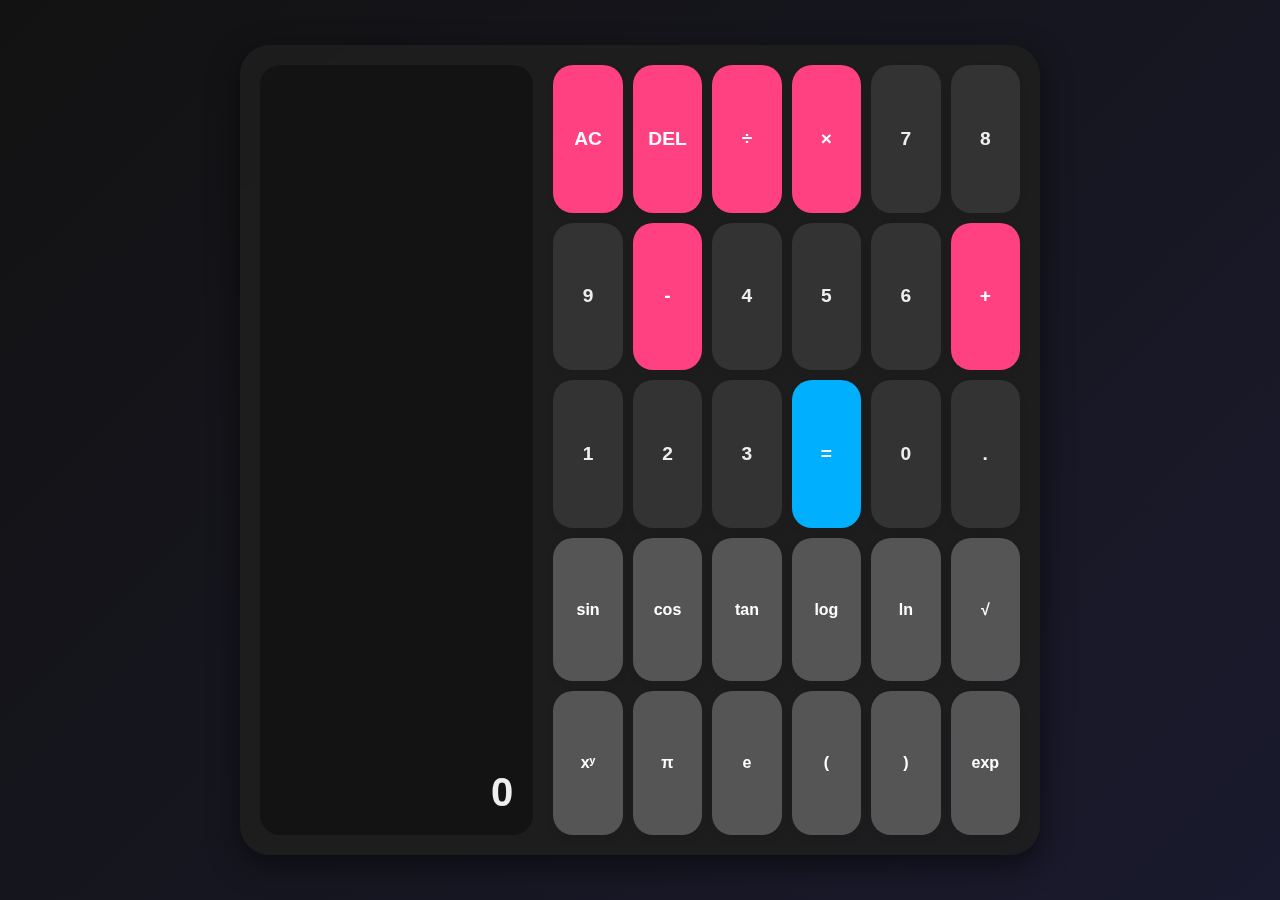
<file: ag/index.html>
<!DOCTYPE html>
<html lang="es">
<head>
    <meta charset="UTF-8">
    <meta name="viewport" content="width=device-width, initial-scale=1.0, maximum-scale=1.0, user-scalable=no">
    <title>PWA Calculator</title>
    <link rel="stylesheet" href="style.css">
    <link rel="manifest" href="manifest.json">
    <meta name="theme-color" content="#FF69B4">
    <link rel="apple-touch-icon" href="icon-192.png">
    <meta name="mobile-web-app-capable" content="yes">
    <meta name="apple-mobile-web-app-status-bar-style" content="black-translucent">
</head>
<body>
    <div class="calculator-container">
        <div class="display">
            <div class="history" id="history"></div>
            <div class="current" id="current">0</div>
        </div>
        <div class="buttons">
            <!-- Basic Buttons (Visible always) -->
            <button class="btn secondary" onclick="clearDisplay()">AC</button>
            <button class="btn secondary" onclick="deleteLast()">DEL</button>
            <button class="btn secondary" onclick="appendOperator('/')">÷</button>
            <button class="btn secondary" onclick="appendOperator('*')">×</button>

            <button class="btn" onclick="appendNumber('7')">7</button>
            <button class="btn" onclick="appendNumber('8')">8</button>
            <button class="btn" onclick="appendNumber('9')">9</button>
            <button class="btn secondary" onclick="appendOperator('-')">-</button>

            <button class="btn" onclick="appendNumber('4')">4</button>
            <button class="btn" onclick="appendNumber('5')">5</button>
            <button class="btn" onclick="appendNumber('6')">6</button>
            <button class="btn secondary" onclick="appendOperator('+')">+</button>

            <button class="btn" onclick="appendNumber('1')">1</button>
            <button class="btn" onclick="appendNumber('2')">2</button>
            <button class="btn" onclick="appendNumber('3')">3</button>
            <button class="btn primary" id="equals-btn" onclick="calculate()">=</button>

            <button class="btn zero" onclick="appendNumber('0')">0</button>
            <button class="btn" onclick="appendNumber('.')">.</button>
            
            <!-- Scientific Buttons (Visible only in Landscape) -->
            <div class="scientific-buttons">
                <button class="btn sci" onclick="appendFunc('sin')">sin</button>
                <button class="btn sci" onclick="appendFunc('cos')">cos</button>
                <button class="btn sci" onclick="appendFunc('tan')">tan</button>
                <button class="btn sci" onclick="appendFunc('log')">log</button>
                <button class="btn sci" onclick="appendFunc('ln')">ln</button>
                <button class="btn sci" onclick="appendFunc('sqrt')">√</button>
                <button class="btn sci" onclick="appendOperator('**')">xʸ</button>
                <button class="btn sci" onclick="appendConstant('pi')">π</button>
                <button class="btn sci" onclick="appendConstant('e')">e</button>
                <button class="btn sci" onclick="appendNumber('(')">(</button>
                <button class="btn sci" onclick="appendNumber(')')">)</button>
                <button class="btn sci" onclick="appendFunc('exp')">exp</button>
            </div>
        </div>
    </div>
    <script src="script.js"></script>
</body>
</html>
</file>
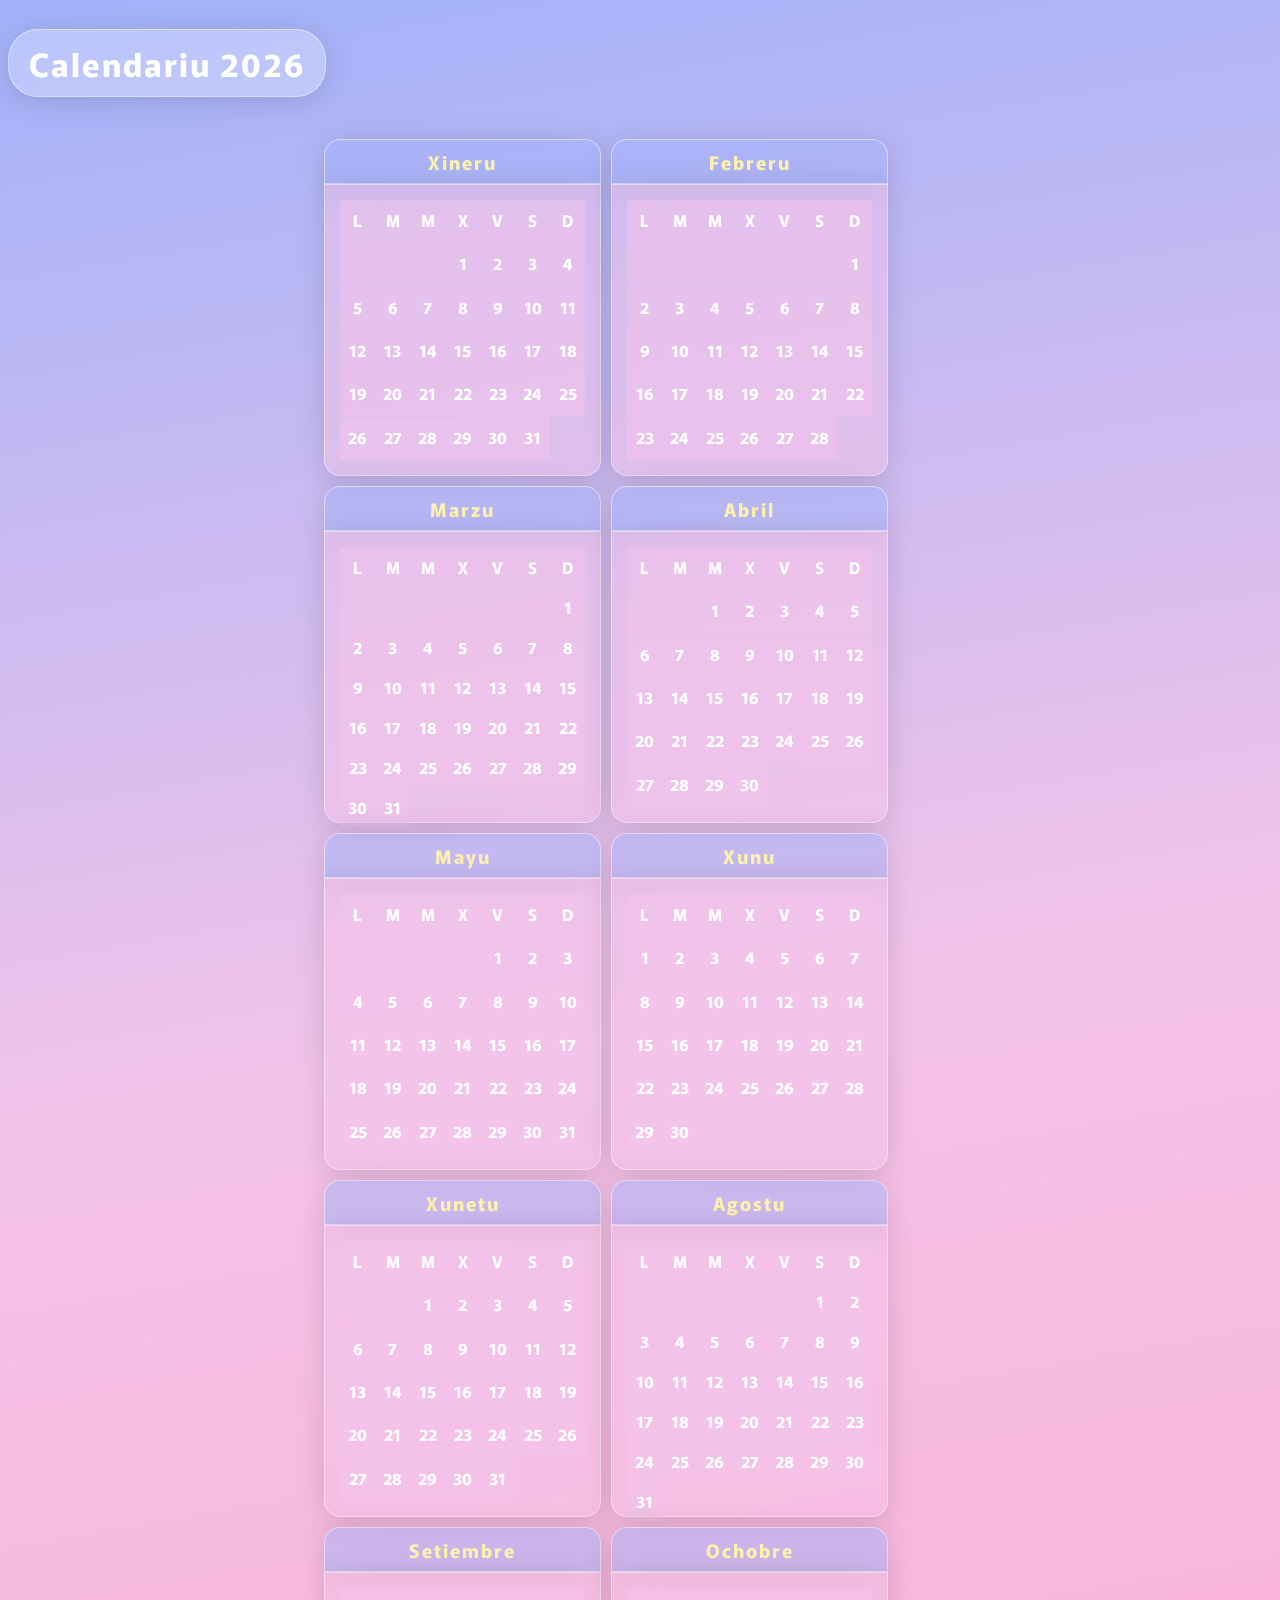
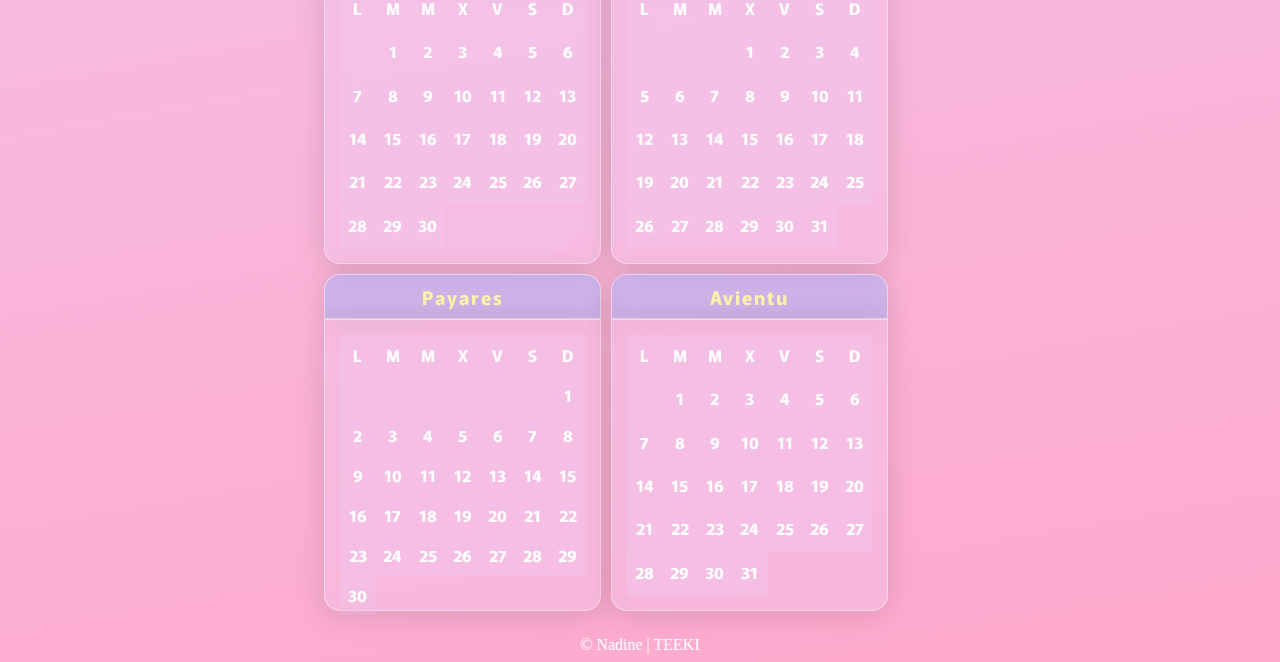
<file: calendrier/index.html>
<!DOCTYPE html>
<html lang="en">

<head>
    <meta charset="UTF-8">
    <meta name="viewport" content="width=device-width, initial-scale=1.0">
    <title>Document</title>
    <!--<link rel="stylesheet" href="calendrier.css"> -->
    <link rel="stylesheet" href="calendrier2.css">
    <!-- <link rel="stylesheet" href="style.css"> -->
</head>

<body>
    <div class="calendariu">
        <h1>Calendariu 2026</h1>
    </div>
    <div class="calendario"></div>

    <script src="calendrier2.js"></script>
    <!-- <script src="calendrier.js"></script> -->
    <footer> &copy Nadine | TEEKI</footer>
</body>

</html>
</file>
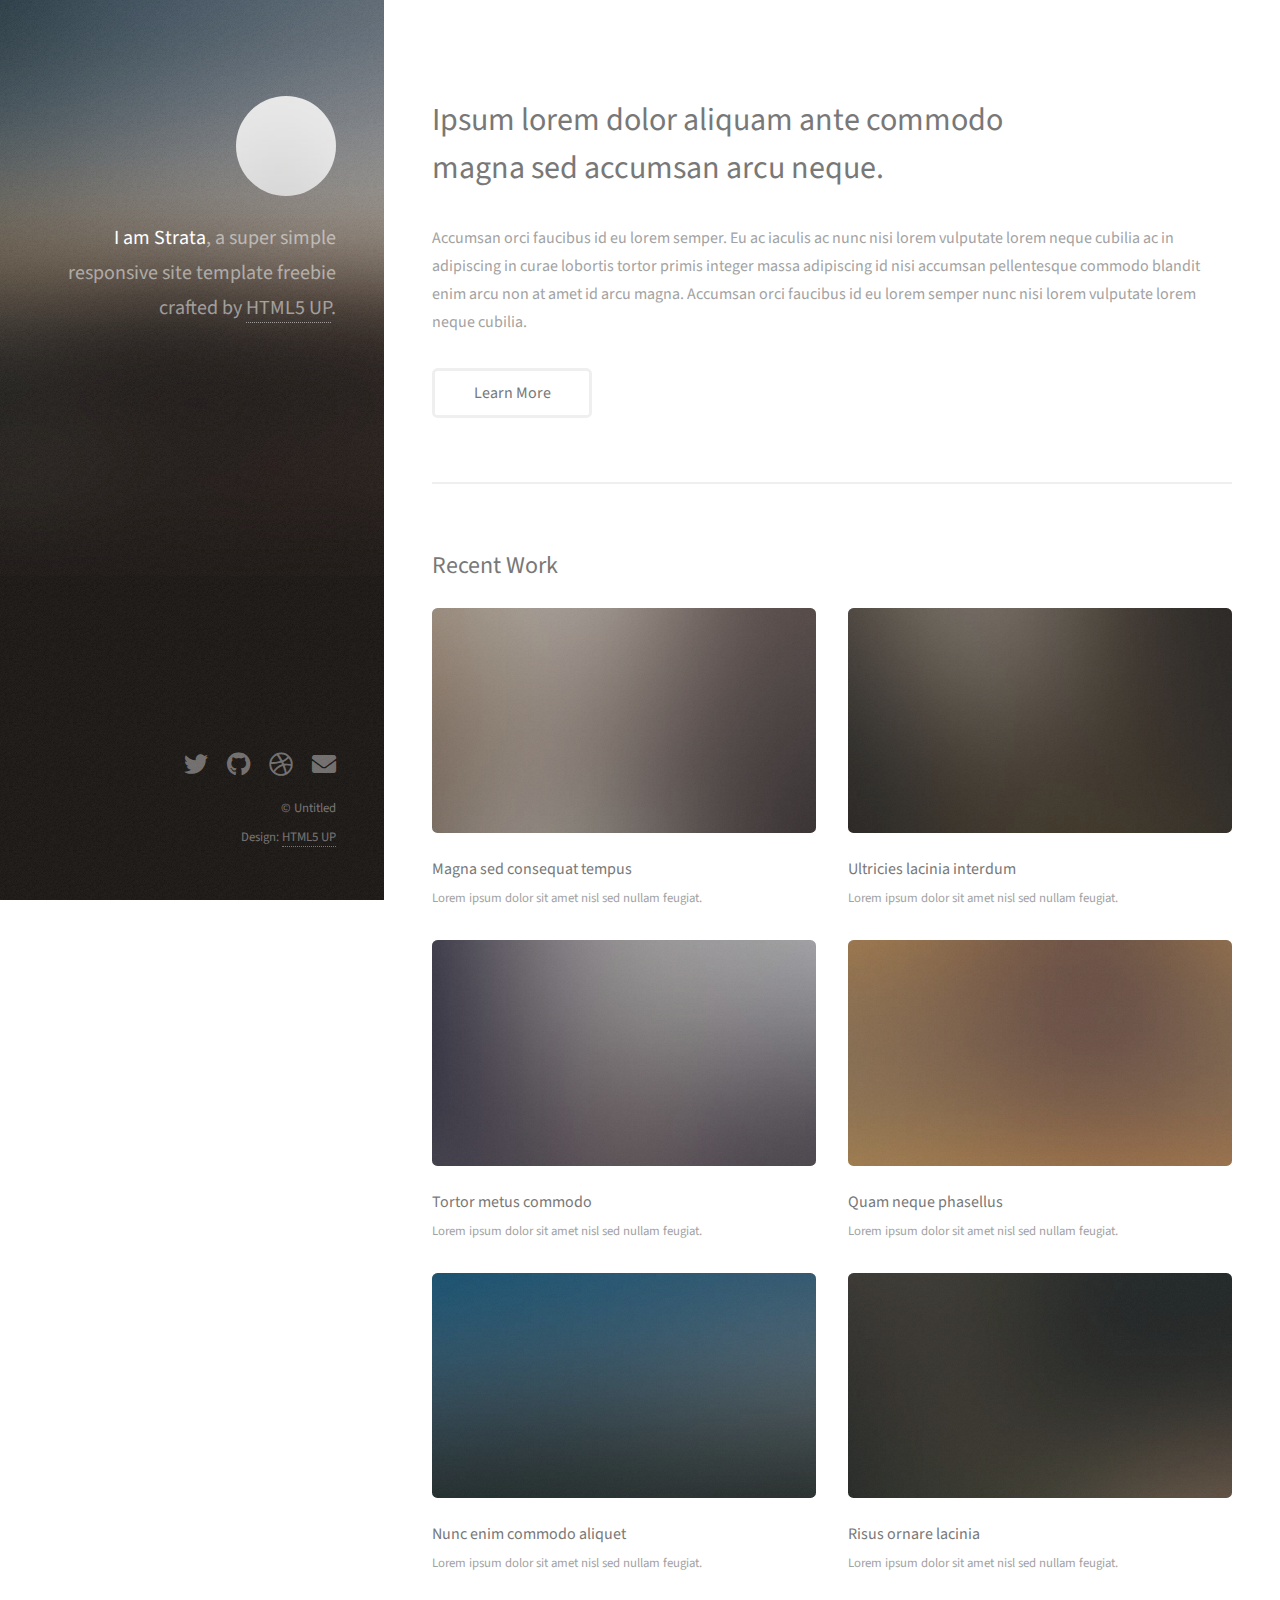
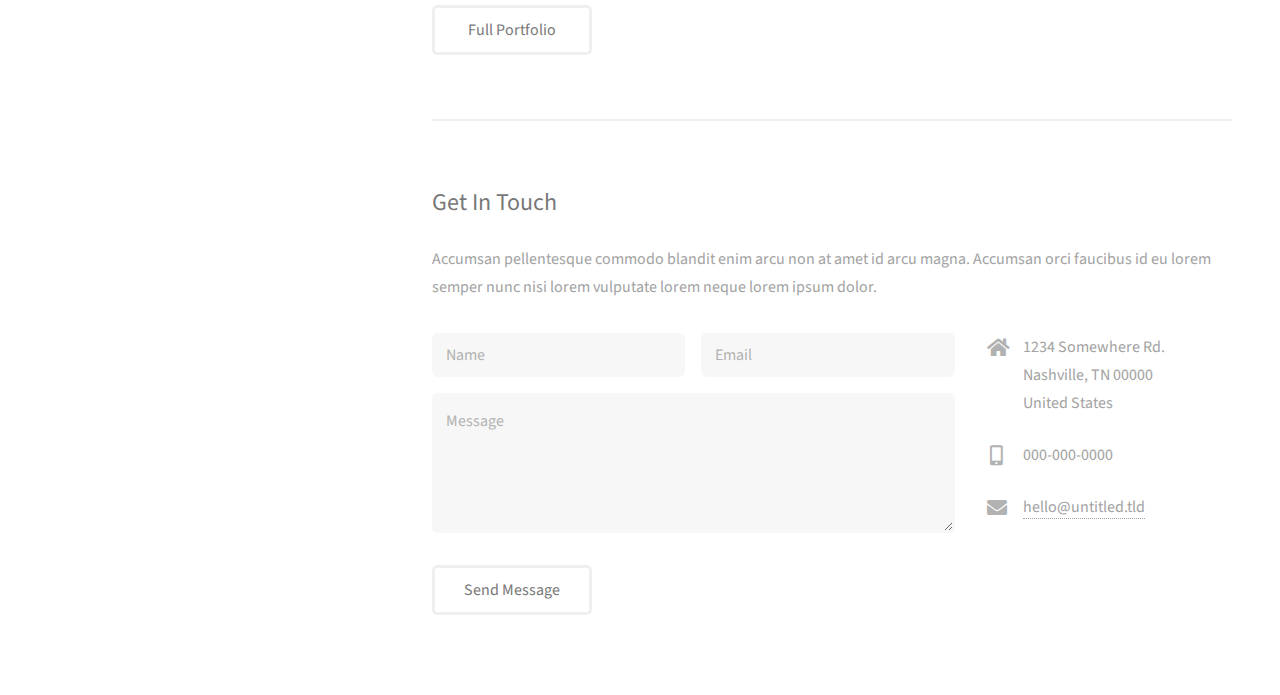
<file: html5up-strata/index.html>
<!DOCTYPE HTML>
<!--
	Strata by HTML5 UP
	html5up.net | @ajlkn
	Free for personal and commercial use under the CCA 3.0 license (html5up.net/license)
-->
<html>
	<head>
		<title>Strata by HTML5 UP</title>
		<meta charset="utf-8" />
		<meta name="viewport" content="width=device-width, initial-scale=1, user-scalable=no" />
		<link rel="stylesheet" href="assets/css/main.css" />
	</head>
	<body class="is-preload">

		<!-- Header -->
			<header id="header">
				<div class="inner">
					<a href="#" class="image avatar"><img src="images/avatar.jpg" alt="" /></a>
					<h1><strong>I am Strata</strong>, a super simple<br />
					responsive site template freebie<br />
					crafted by <a href="http://html5up.net">HTML5 UP</a>.</h1>
				</div>
			</header>

		<!-- Main -->
			<div id="main">

				<!-- One -->
					<section id="one">
						<header class="major">
							<h2>Ipsum lorem dolor aliquam ante commodo<br />
							magna sed accumsan arcu neque.</h2>
						</header>
						<p>Accumsan orci faucibus id eu lorem semper. Eu ac iaculis ac nunc nisi lorem vulputate lorem neque cubilia ac in adipiscing in curae lobortis tortor primis integer massa adipiscing id nisi accumsan pellentesque commodo blandit enim arcu non at amet id arcu magna. Accumsan orci faucibus id eu lorem semper nunc nisi lorem vulputate lorem neque cubilia.</p>
						<ul class="actions">
							<li><a href="#" class="button">Learn More</a></li>
						</ul>
					</section>

				<!-- Two -->
					<section id="two">
						<h2>Recent Work</h2>
						<div class="row">
							<article class="col-6 col-12-xsmall work-item">
								<a href="images/fulls/01.jpg" class="image fit thumb"><img src="images/thumbs/01.jpg" alt="" /></a>
								<h3>Magna sed consequat tempus</h3>
								<p>Lorem ipsum dolor sit amet nisl sed nullam feugiat.</p>
							</article>
							<article class="col-6 col-12-xsmall work-item">
								<a href="images/fulls/02.jpg" class="image fit thumb"><img src="images/thumbs/02.jpg" alt="" /></a>
								<h3>Ultricies lacinia interdum</h3>
								<p>Lorem ipsum dolor sit amet nisl sed nullam feugiat.</p>
							</article>
							<article class="col-6 col-12-xsmall work-item">
								<a href="images/fulls/03.jpg" class="image fit thumb"><img src="images/thumbs/03.jpg" alt="" /></a>
								<h3>Tortor metus commodo</h3>
								<p>Lorem ipsum dolor sit amet nisl sed nullam feugiat.</p>
							</article>
							<article class="col-6 col-12-xsmall work-item">
								<a href="images/fulls/04.jpg" class="image fit thumb"><img src="images/thumbs/04.jpg" alt="" /></a>
								<h3>Quam neque phasellus</h3>
								<p>Lorem ipsum dolor sit amet nisl sed nullam feugiat.</p>
							</article>
							<article class="col-6 col-12-xsmall work-item">
								<a href="images/fulls/05.jpg" class="image fit thumb"><img src="images/thumbs/05.jpg" alt="" /></a>
								<h3>Nunc enim commodo aliquet</h3>
								<p>Lorem ipsum dolor sit amet nisl sed nullam feugiat.</p>
							</article>
							<article class="col-6 col-12-xsmall work-item">
								<a href="images/fulls/06.jpg" class="image fit thumb"><img src="images/thumbs/06.jpg" alt="" /></a>
								<h3>Risus ornare lacinia</h3>
								<p>Lorem ipsum dolor sit amet nisl sed nullam feugiat.</p>
							</article>
						</div>
						<ul class="actions">
							<li><a href="#" class="button">Full Portfolio</a></li>
						</ul>
					</section>

				<!-- Three -->
					<section id="three">
						<h2>Get In Touch</h2>
						<p>Accumsan pellentesque commodo blandit enim arcu non at amet id arcu magna. Accumsan orci faucibus id eu lorem semper nunc nisi lorem vulputate lorem neque lorem ipsum dolor.</p>
						<div class="row">
							<div class="col-8 col-12-small">
								<form method="post" action="#">
									<div class="row gtr-uniform gtr-50">
										<div class="col-6 col-12-xsmall"><input type="text" name="name" id="name" placeholder="Name" /></div>
										<div class="col-6 col-12-xsmall"><input type="email" name="email" id="email" placeholder="Email" /></div>
										<div class="col-12"><textarea name="message" id="message" placeholder="Message" rows="4"></textarea></div>
									</div>
								</form>
								<ul class="actions">
									<li><input type="submit" value="Send Message" /></li>
								</ul>
							</div>
							<div class="col-4 col-12-small">
								<ul class="labeled-icons">
									<li>
										<h3 class="icon solid fa-home"><span class="label">Address</span></h3>
										1234 Somewhere Rd.<br />
										Nashville, TN 00000<br />
										United States
									</li>
									<li>
										<h3 class="icon solid fa-mobile-alt"><span class="label">Phone</span></h3>
										000-000-0000
									</li>
									<li>
										<h3 class="icon solid fa-envelope"><span class="label">Email</span></h3>
										<a href="#">hello@untitled.tld</a>
									</li>
								</ul>
							</div>
						</div>
					</section>

				<!-- Four -->
				<!--
					<section id="four">
						<h2>Elements</h2>

						<section>
							<h4>Text</h4>
							<p>This is <b>bold</b> and this is <strong>strong</strong>. This is <i>italic</i> and this is <em>emphasized</em>.
							This is <sup>superscript</sup> text and this is <sub>subscript</sub> text.
							This is <u>underlined</u> and this is code: <code>for (;;) { ... }</code>. Finally, <a href="#">this is a link</a>.</p>
							<hr />
							<header>
								<h4>Heading with a Subtitle</h4>
								<p>Lorem ipsum dolor sit amet nullam id egestas urna aliquam</p>
							</header>
							<p>Nunc lacinia ante nunc ac lobortis. Interdum adipiscing gravida odio porttitor sem non mi integer non faucibus ornare mi ut ante amet placerat aliquet. Volutpat eu sed ante lacinia sapien lorem accumsan varius montes viverra nibh in adipiscing blandit tempus accumsan.</p>
							<header>
								<h5>Heading with a Subtitle</h5>
								<p>Lorem ipsum dolor sit amet nullam id egestas urna aliquam</p>
							</header>
							<p>Nunc lacinia ante nunc ac lobortis. Interdum adipiscing gravida odio porttitor sem non mi integer non faucibus ornare mi ut ante amet placerat aliquet. Volutpat eu sed ante lacinia sapien lorem accumsan varius montes viverra nibh in adipiscing blandit tempus accumsan.</p>
							<hr />
							<h2>Heading Level 2</h2>
							<h3>Heading Level 3</h3>
							<h4>Heading Level 4</h4>
							<h5>Heading Level 5</h5>
							<h6>Heading Level 6</h6>
							<hr />
							<h5>Blockquote</h5>
							<blockquote>Fringilla nisl. Donec accumsan interdum nisi, quis tincidunt felis sagittis eget tempus euismod. Vestibulum ante ipsum primis in faucibus vestibulum. Blandit adipiscing eu felis iaculis volutpat ac adipiscing accumsan faucibus. Vestibulum ante ipsum primis in faucibus lorem ipsum dolor sit amet nullam adipiscing eu felis.</blockquote>
							<h5>Preformatted</h5>
							<pre><code>i = 0;

while (!deck.isInOrder()) {
print 'Iteration ' + i;
deck.shuffle();
i++;
}

print 'It took ' + i + ' iterations to sort the deck.';</code></pre>
						</section>

						<section>
							<h4>Lists</h4>
							<div class="row">
								<div class="col-6 col-12-xsmall">
									<h5>Unordered</h5>
									<ul>
										<li>Dolor pulvinar etiam magna etiam.</li>
										<li>Sagittis adipiscing lorem eleifend.</li>
										<li>Felis enim feugiat dolore viverra.</li>
									</ul>
									<h5>Alternate</h5>
									<ul class="alt">
										<li>Dolor pulvinar etiam magna etiam.</li>
										<li>Sagittis adipiscing lorem eleifend.</li>
										<li>Felis enim feugiat dolore viverra.</li>
									</ul>
								</div>
								<div class="col-6 col-12-xsmall">
									<h5>Ordered</h5>
									<ol>
										<li>Dolor pulvinar etiam magna etiam.</li>
										<li>Etiam vel felis at lorem sed viverra.</li>
										<li>Felis enim feugiat dolore viverra.</li>
										<li>Dolor pulvinar etiam magna etiam.</li>
										<li>Etiam vel felis at lorem sed viverra.</li>
										<li>Felis enim feugiat dolore viverra.</li>
									</ol>
									<h5>Icons</h5>
									<ul class="icons">
										<li><a href="#" class="icon brands fa-twitter"><span class="label">Twitter</span></a></li>
										<li><a href="#" class="icon brands fa-facebook-f"><span class="label">Facebook</span></a></li>
										<li><a href="#" class="icon brands fa-instagram"><span class="label">Instagram</span></a></li>
										<li><a href="#" class="icon brands fa-github"><span class="label">Github</span></a></li>
										<li><a href="#" class="icon brands fa-dribbble"><span class="label">Dribbble</span></a></li>
										<li><a href="#" class="icon brands fa-tumblr"><span class="label">Tumblr</span></a></li>
									</ul>
								</div>
							</div>
							<h5>Actions</h5>
							<ul class="actions">
								<li><a href="#" class="button primary">Default</a></li>
								<li><a href="#" class="button">Default</a></li>
							</ul>
							<ul class="actions small">
								<li><a href="#" class="button primary small">Small</a></li>
								<li><a href="#" class="button small">Small</a></li>
							</ul>
							<div class="row">
								<div class="col-6 col-12-small">
									<ul class="actions stacked">
										<li><a href="#" class="button primary">Default</a></li>
										<li><a href="#" class="button">Default</a></li>
									</ul>
								</div>
								<div class="col-6 col-12-small">
									<ul class="actions stacked">
										<li><a href="#" class="button primary small">Small</a></li>
										<li><a href="#" class="button small">Small</a></li>
									</ul>
								</div>
								<div class="col-6 col-12-small">
									<ul class="actions stacked">
										<li><a href="#" class="button primary fit">Default</a></li>
										<li><a href="#" class="button fit">Default</a></li>
									</ul>
								</div>
								<div class="col-6 col-12-small">
									<ul class="actions stacked">
										<li><a href="#" class="button primary small fit">Small</a></li>
										<li><a href="#" class="button small fit">Small</a></li>
									</ul>
								</div>
							</div>
						</section>

						<section>
							<h4>Table</h4>
							<h5>Default</h5>
							<div class="table-wrapper">
								<table>
									<thead>
										<tr>
											<th>Name</th>
											<th>Description</th>
											<th>Price</th>
										</tr>
									</thead>
									<tbody>
										<tr>
											<td>Item One</td>
											<td>Ante turpis integer aliquet porttitor.</td>
											<td>29.99</td>
										</tr>
										<tr>
											<td>Item Two</td>
											<td>Vis ac commodo adipiscing arcu aliquet.</td>
											<td>19.99</td>
										</tr>
										<tr>
											<td>Item Three</td>
											<td> Morbi faucibus arcu accumsan lorem.</td>
											<td>29.99</td>
										</tr>
										<tr>
											<td>Item Four</td>
											<td>Vitae integer tempus condimentum.</td>
											<td>19.99</td>
										</tr>
										<tr>
											<td>Item Five</td>
											<td>Ante turpis integer aliquet porttitor.</td>
											<td>29.99</td>
										</tr>
									</tbody>
									<tfoot>
										<tr>
											<td colspan="2"></td>
											<td>100.00</td>
										</tr>
									</tfoot>
								</table>
							</div>

							<h5>Alternate</h5>
							<div class="table-wrapper">
								<table class="alt">
									<thead>
										<tr>
											<th>Name</th>
											<th>Description</th>
											<th>Price</th>
										</tr>
									</thead>
									<tbody>
										<tr>
											<td>Item One</td>
											<td>Ante turpis integer aliquet porttitor.</td>
											<td>29.99</td>
										</tr>
										<tr>
											<td>Item Two</td>
											<td>Vis ac commodo adipiscing arcu aliquet.</td>
											<td>19.99</td>
										</tr>
										<tr>
											<td>Item Three</td>
											<td> Morbi faucibus arcu accumsan lorem.</td>
											<td>29.99</td>
										</tr>
										<tr>
											<td>Item Four</td>
											<td>Vitae integer tempus condimentum.</td>
											<td>19.99</td>
										</tr>
										<tr>
											<td>Item Five</td>
											<td>Ante turpis integer aliquet porttitor.</td>
											<td>29.99</td>
										</tr>
									</tbody>
									<tfoot>
										<tr>
											<td colspan="2"></td>
											<td>100.00</td>
										</tr>
									</tfoot>
								</table>
							</div>
						</section>

						<section>
							<h4>Buttons</h4>
							<ul class="actions">
								<li><a href="#" class="button primary">Primary</a></li>
								<li><a href="#" class="button">Default</a></li>
							</ul>
							<ul class="actions">
								<li><a href="#" class="button large">Large</a></li>
								<li><a href="#" class="button">Default</a></li>
								<li><a href="#" class="button small">Small</a></li>
							</ul>
							<ul class="actions fit">
								<li><a href="#" class="button primary fit">Fit</a></li>
								<li><a href="#" class="button fit">Fit</a></li>
							</ul>
							<ul class="actions fit small">
								<li><a href="#" class="button primary fit small">Fit + Small</a></li>
								<li><a href="#" class="button fit small">Fit + Small</a></li>
							</ul>
							<ul class="actions">
								<li><a href="#" class="button primary icon solid fa-download">Icon</a></li>
								<li><a href="#" class="button icon solid fa-download">Icon</a></li>
							</ul>
							<ul class="actions">
								<li><span class="button primary disabled">Primary</span></li>
								<li><span class="button disabled">Default</span></li>
							</ul>
						</section>

						<section>
							<h4>Form</h4>
							<form method="post" action="#">
								<div class="row gtr-uniform gtr-50">
									<div class="col-6 col-12-xsmall">
										<input type="text" name="demo-name" id="demo-name" value="" placeholder="Name" />
									</div>
									<div class="col-6 col-12-xsmall">
										<input type="email" name="demo-email" id="demo-email" value="" placeholder="Email" />
									</div>
									<div class="col-12">
										<select name="demo-category" id="demo-category">
											<option value="">- Category -</option>
											<option value="1">Manufacturing</option>
											<option value="1">Shipping</option>
											<option value="1">Administration</option>
											<option value="1">Human Resources</option>
										</select>
									</div>
									<div class="col-4 col-12-small">
										<input type="radio" id="demo-priority-low" name="demo-priority" checked>
										<label for="demo-priority-low">Low Priority</label>
									</div>
									<div class="col-4 col-12-small">
										<input type="radio" id="demo-priority-normal" name="demo-priority">
										<label for="demo-priority-normal">Normal Priority</label>
									</div>
									<div class="col-4 col-12-small">
										<input type="radio" id="demo-priority-high" name="demo-priority">
										<label for="demo-priority-high">High Priority</label>
									</div>
									<div class="col-6 col-12-small">
										<input type="checkbox" id="demo-copy" name="demo-copy">
										<label for="demo-copy">Email me a copy of this message</label>
									</div>
									<div class="col-6 col-12-small">
										<input type="checkbox" id="demo-human" name="demo-human" checked>
										<label for="demo-human">I am a human and not a robot</label>
									</div>
									<div class="col-12">
										<textarea name="demo-message" id="demo-message" placeholder="Enter your message" rows="6"></textarea>
									</div>
									<div class="col-12">
										<ul class="actions">
											<li><input type="submit" value="Send Message" class="primary" /></li>
											<li><input type="reset" value="Reset" /></li>
										</ul>
									</div>
								</div>
							</form>
						</section>

						<section>
							<h4>Image</h4>
							<h5>Fit</h5>
							<div class="box alt">
								<div class="row gtr-50 gtr-uniform">
									<div class="col-12"><span class="image fit"><img src="images/fulls/05.jpg" alt="" /></span></div>
									<div class="col-4"><span class="image fit"><img src="images/thumbs/01.jpg" alt="" /></span></div>
									<div class="col-4"><span class="image fit"><img src="images/thumbs/02.jpg" alt="" /></span></div>
									<div class="col-4"><span class="image fit"><img src="images/thumbs/03.jpg" alt="" /></span></div>
									<div class="col-4"><span class="image fit"><img src="images/thumbs/04.jpg" alt="" /></span></div>
									<div class="col-4"><span class="image fit"><img src="images/thumbs/05.jpg" alt="" /></span></div>
									<div class="col-4"><span class="image fit"><img src="images/thumbs/06.jpg" alt="" /></span></div>
									<div class="col-4"><span class="image fit"><img src="images/thumbs/03.jpg" alt="" /></span></div>
									<div class="col-4"><span class="image fit"><img src="images/thumbs/02.jpg" alt="" /></span></div>
									<div class="col-4"><span class="image fit"><img src="images/thumbs/01.jpg" alt="" /></span></div>
								</div>
							</div>
							<h5>Left &amp; Right</h5>
							<p><span class="image left"><img src="images/avatar.jpg" alt="" /></span>Fringilla nisl. Donec accumsan interdum nisi, quis tincidunt felis sagittis eget. tempus euismod. Vestibulum ante ipsum primis in faucibus vestibulum. Blandit adipiscing eu felis iaculis volutpat ac adipiscing accumsan eu faucibus. Integer ac pellentesque praesent tincidunt felis sagittis eget. tempus euismod. Vestibulum ante ipsum primis in faucibus vestibulum. Blandit adipiscing eu felis iaculis volutpat ac adipiscing accumsan eu faucibus. Integer ac pellentesque praesent. Donec accumsan interdum nisi, quis tincidunt felis sagittis eget. tempus euismod. Vestibulum ante ipsum primis in faucibus vestibulum. Blandit adipiscing eu felis iaculis volutpat ac adipiscing accumsan eu faucibus. Integer ac pellentesque praesent tincidunt felis sagittis eget. tempus euismod. Vestibulum ante ipsum primis in faucibus vestibulum. Blandit adipiscing eu felis iaculis volutpat ac adipiscing accumsan eu faucibus. Integer ac pellentesque praesent.</p>
							<p><span class="image right"><img src="images/avatar.jpg" alt="" /></span>Fringilla nisl. Donec accumsan interdum nisi, quis tincidunt felis sagittis eget. tempus euismod. Vestibulum ante ipsum primis in faucibus vestibulum. Blandit adipiscing eu felis iaculis volutpat ac adipiscing accumsan eu faucibus. Integer ac pellentesque praesent tincidunt felis sagittis eget. tempus euismod. Vestibulum ante ipsum primis in faucibus vestibulum. Blandit adipiscing eu felis iaculis volutpat ac adipiscing accumsan eu faucibus. Integer ac pellentesque praesent. Donec accumsan interdum nisi, quis tincidunt felis sagittis eget. tempus euismod. Vestibulum ante ipsum primis in faucibus vestibulum. Blandit adipiscing eu felis iaculis volutpat ac adipiscing accumsan eu faucibus. Integer ac pellentesque praesent tincidunt felis sagittis eget. tempus euismod. Vestibulum ante ipsum primis in faucibus vestibulum. Blandit adipiscing eu felis iaculis volutpat ac adipiscing accumsan eu faucibus. Integer ac pellentesque praesent.</p>
						</section>

					</section>
				-->

			</div>

		<!-- Footer -->
			<footer id="footer">
				<div class="inner">
					<ul class="icons">
						<li><a href="#" class="icon brands fa-twitter"><span class="label">Twitter</span></a></li>
						<li><a href="#" class="icon brands fa-github"><span class="label">Github</span></a></li>
						<li><a href="#" class="icon brands fa-dribbble"><span class="label">Dribbble</span></a></li>
						<li><a href="#" class="icon solid fa-envelope"><span class="label">Email</span></a></li>
					</ul>
					<ul class="copyright">
						<li>&copy; Untitled</li><li>Design: <a href="http://html5up.net">HTML5 UP</a></li>
					</ul>
				</div>
			</footer>

		<!-- Scripts -->
			<script src="assets/js/jquery.min.js"></script>
			<script src="assets/js/jquery.poptrox.min.js"></script>
			<script src="assets/js/browser.min.js"></script>
			<script src="assets/js/breakpoints.min.js"></script>
			<script src="assets/js/util.js"></script>
			<script src="assets/js/main.js"></script>

	</body>
</html>
</file>
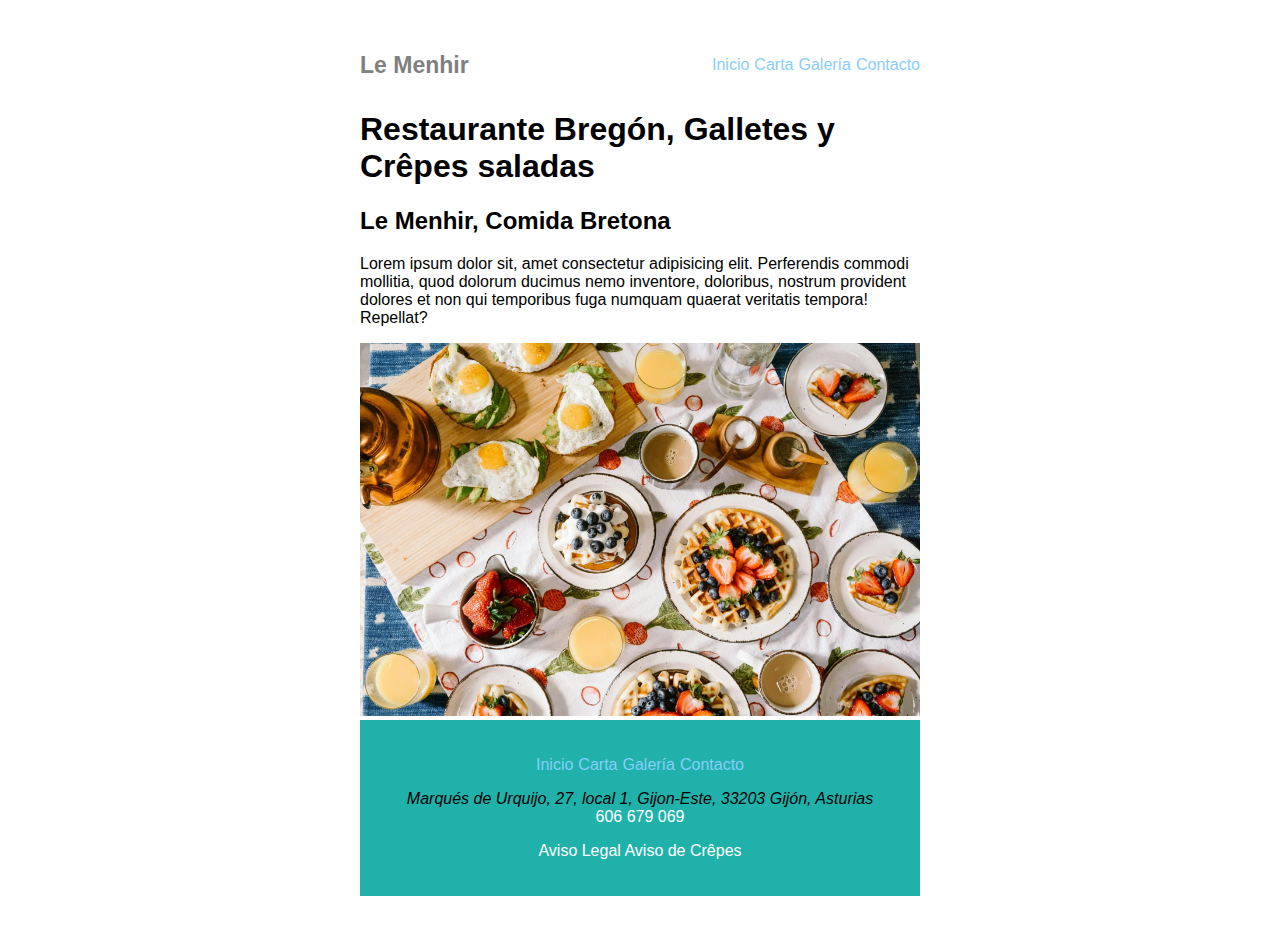
<file: menhir/index.html>
<!DOCTYPE html>
<html lang="es">
<head>
    <meta charset="UTF-8">
    <meta name="viewport" content="width=device-width, initial-scale=1.0">
    <title>Restauante Le Menhir Gijón</title>
    <meta name="description" content="Restaurante Bretón: Galetes saladas, Crêpes, sidra.">
    <link rel="stylesheet" href="style.css">
</head>
<body id="inicio">
    <header>
        <a href="index.html" class="logo">Le Menhir</a>
        <nav>
            <ul>
            <li><a href="index.html">Inicio</a></li>
            <li><a href="carta.html">Carta</a></li>
            <li><a href="galeria.html">Galería</a></li>
            <li><a href="contacto.html">Contacto</a></li>
            </ul>
        </nav>
    </header>

    <main>
        <h1>Restaurante Bregón, Galletes y Crêpes saladas</h1>
        <h2>Le Menhir, Comida Bretona</h2>

        <p>Lorem ipsum dolor sit, amet consectetur adipisicing elit. Perferendis commodi mollitia, quod dolorum ducimus nemo inventore, doloribus, nostrum provident dolores et non qui temporibus fuga numquam quaerat veritatis tempora! Repellat?</p>

        <img src="img/crepes_001.jpg" alt="Crepes salados y dulces, Galetes en Gijón, Asturias">
    </main>

    <footer>
        <nav>
                <ul>
                <li><a href="index.html">Inicio</a></li>
            <li><a href="carta.html">Carta</a></li>
                <li><a href="galeria.html">Galería</a></li>
                <li><a href="contacto.html">Contacto</a></li>
                </ul>
            </nav>
        <p>
            <address>Marqués de Urquijo, 27, local 1, Gijon-Este, 33203 Gijón, Asturias</address>
            <a href="tel:606 67 90 69">606 679 069</a>
        </p>
        <p>
            <a href="avisolegal.html">Aviso Legal</a>
            <a href="avisodeCookies.html">Aviso de Crêpes</a>
        </p>
    </footer>
    
</body>
</html>
</file>
<file: ag/style.css>
:root {
    --bg-gradient: linear-gradient(135deg, #fce4ec 0%, #e3f2fd 100%);
    --calc-bg: rgba(255, 255, 255, 0.8);
    --display-bg: rgba(255, 255, 255, 0.5);
    --text-color: #333;
    --btn-bg: #fff;
    --btn-text: #333;
    --btn-primary: #FF69B4; /* Pink */
    --btn-secondary: #00B0FF; /* Blue */
    --btn-sci: #9c27b0; /* Purple for scientific */
    --shadow: 0 10px 30px rgba(0, 0, 0, 0.1);
    --glass: blur(10px);
}

@media (orientation: landscape) {
    :root {
        --bg-gradient: linear-gradient(135deg, #121212 0%, #1a1a2e 100%);
        --calc-bg: rgba(30, 30, 30, 0.9);
        --display-bg: rgba(0, 0, 0, 0.3);
        --text-color: #eee;
        --btn-bg: #333;
        --btn-text: #eee;
        --btn-primary: #00B0FF;
        --btn-secondary: #ff4081;
        --btn-sci: #555;
        --shadow: 0 10px 30px rgba(0, 0, 0, 0.5);
    }
}

* {
    margin: 0;
    padding: 0;
    box-sizing: border-box;
    font-family: 'Segoe UI', Roboto, Helvetica, Arial, sans-serif;
    -webkit-tap-highlight-color: transparent;
}

body {
    height: 100vh;
    display: flex;
    justify-content: center;
    align-items: center;
    background: var(--bg-gradient);
    overflow: hidden;
    transition: background 0.5s ease;
}

.calculator-container {
    width: 90vw;
    max-width: 400px;
    background: var(--calc-bg);
    backdrop-filter: var(--glass);
    border-radius: 30px;
    padding: 20px;
    box-shadow: var(--shadow);
    transition: all 0.5s ease;
}

@media (orientation: landscape) {
    .calculator-container {
        max-width: 800px;
        width: 95vw;
        height: 90vh;
        display: flex;
        flex-direction: row;
        gap: 20px;
    }
}

.display {
    width: 100%;
    height: 120px;
    background: var(--display-bg);
    border-radius: 20px;
    margin-bottom: 20px;
    display: flex;
    flex-direction: column;
    justify-content: flex-end;
    align-items: flex-end;
    padding: 20px;
    color: var(--text-color);
}

@media (orientation: landscape) {
    .display {
        flex: 1;
        height: auto;
        margin-bottom: 0;
    }
}

.history {
    font-size: 1rem;
    opacity: 0.6;
    margin-bottom: 5px;
    min-height: 1.2em;
}

.current {
    font-size: 2.5rem;
    font-weight: bold;
    word-break: break-all;
    text-align: right;
}

.buttons {
    display: grid;
    grid-template-columns: repeat(4, 1fr);
    gap: 15px;
}

@media (orientation: landscape) {
    .buttons {
        flex: 2;
        grid-template-columns: repeat(6, 1fr);
        gap: 10px;
    }
}

.btn {
    aspect-ratio: 1;
    border: none;
    border-radius: 20px;
    background: var(--btn-bg);
    color: var(--btn-text);
    font-size: 1.5rem;
    font-weight: 600;
    cursor: pointer;
    box-shadow: 0 4px 10px rgba(0,0,0,0.05);
    transition: transform 0.1s active, background 0.3s;
    display: flex;
    justify-content: center;
    align-items: center;
}

.btn:active {
    transform: scale(0.95);
}

.btn.primary {
    background: var(--btn-primary);
    color: white;
}

.btn.secondary {
    background: var(--btn-secondary);
    color: white;
}

.btn.zero {
    grid-column: span 2;
    aspect-ratio: auto;
}

.scientific-buttons {
    display: contents; /* Allows children to participate in the grid */
}

.btn.sci {
    display: none;
    font-size: 1rem;
    background: var(--btn-sci);
    color: white;
}

@media (orientation: landscape) {
    .btn.sci {
        display: flex;
    }
    
    .btn {
        font-size: 1.2rem;
        aspect-ratio: auto;
        padding: 10px;
    }
    
    .btn.zero {
        grid-column: span 1;
    }
}
</file>
<file: calendrier/calendrier2.css>
@import url('https://fonts.googleapis.com/css2?family=Murecho:wght@100..900&display=swap');

* {
    /*outline: 1px solid red;*/
}

html {
    background: linear-gradient(170deg, rgba(161, 178, 250, 1) 0%, rgba(244, 195, 233, 1) 46%, rgba(254, 169, 204, 1) 100%);
}



:root {
    --c1: #fea9d2;
    --c2: #fef2ae;
    --c3: #f4c3e9;
    --c4: #2d1458;
    --c5: #a1b2fa;
}

h1 {
    display: inline-block;
    padding: 10px 20px;

    color: white;
    font-family: murecho;
    letter-spacing: 2px;
    background: #ffffff40;
    box-shadow: 0 4px 30px #0002;
    -webkit-backdrop-filter: blur(4.5px);
    backdrop-filter: blur(4.5px);
    border: 1px solid #ffffff6b;
    border-radius: 30px;

}

h3.meses {
    text-align: center;
    background: #a1b2fa80;
    padding: 8px;
    padding: 10;
    margin: 0;
    border-radius: 16px 16px 0 0;
    color: var(--c2);
    font-family: murecho;
    letter-spacing: 2px;

    box-shadow: 0 4px 30px #0002;
    -webkit-backdrop-filter: blur(4.5px);
    backdrop-filter: blur(4.5px);
    border: 1px solid #ffffff80;
}

div.calendario {

    margin: 0 auto 0;
    padding: 20px;
    width: 50%;
    display: flex;
    flex-direction: row;
    flex-wrap: wrap;
    ;
    border-radius: 30px;
    gap: 10px;

    /* ✅ ocupa todo el ancho */
}

ul.mes {
    list-style: none;
    display: grid;
    grid-template-columns: repeat(7, 1fr);
    padding: 15px;
    margin: 0;
    background: #f4c3e980;
    border-radius: 0 0 16px 16px;
    color: var(--c4);
    /*  font-weight: bolder;*/

    border: 0.25px solid #f4c3e9;
    /*  margin: 0;*/
    height: 260px;

    box-shadow: 0 4px 30px #0002;
    -webkit-backdrop-filter: blur(4.5px);
    backdrop-filter: blur(10.5px);
    border: 1px solid #ffffff6b;
}

.mes li.finde {
    color: white;
}

ul.mes li {
    padding: 8px;
    margin: 0;
    text-align: center;
    color: white;
    font-family: murecho, sans-serif;
    font-weight: 500;
    -webkit-backdrop-filter: blur(4.5px);
    backdrop-filter: blur(10.5px);
    font-weight: bolder;
}

footer {
    margin: 5px;
    text-align: center;
    color: #fff;
}
</file>
<file: menhir/style.css>
body {
  font-family: sans-serif;
  max-width: 560px;
  margin: 20px auto;
  padding: 20px;
}

a {
  text-decoration: none;
}

img{
    max-width: 100%;
}

ul,
header {
  list-style: none;
  padding-left: 0;

  display: flex;
  gap: 5px;
  flex-wrap: wrap;


  align-items:  center;
}


header{
      justify-content: space-between;
}

header .logo{
    color:grey;
    font-weight: bold;
    font-size: 23px;;
}

nav ul li a{
    color:lightskyblue;
}

footer{
    background: lightseagreen;
    text-align: center;
    padding: 20px;
}


footer a{
    color:white;
}


footer ul{
    justify-content: center;
}




/** menu.html **/

body#carta main ul{
    flex-direction: column;
}
body#carta h2{
    border-bottom: solid lightseagreen 3px;
}



/** galeria.html **/

ul.galeria li{
    flex: 1 1 0;
    max-width: 120px;
    border: solid 1px grey;
    padding: 6px;
    border-radius: 8px;
}


ul.galeria li img{
    aspect-ratio: 1/1;
    object-fit: cover;
}
</file>
<file: html5up-strata/assets/css/main.css>
@import url("fontawesome-all.min.css");
@import url("https://fonts.googleapis.com/css?family=Source+Sans+Pro:400,400italic");

/*
	Strata by HTML5 UP
	html5up.net | @ajlkn
	Free for personal and commercial use under the CCA 3.0 license (html5up.net/license)
*/

html, body, div, span, applet, object,
iframe, h1, h2, h3, h4, h5, h6, p, blockquote,
pre, a, abbr, acronym, address, big, cite,
code, del, dfn, em, img, ins, kbd, q, s, samp,
small, strike, strong, sub, sup, tt, var, b,
u, i, center, dl, dt, dd, ol, ul, li, fieldset,
form, label, legend, table, caption, tbody,
tfoot, thead, tr, th, td, article, aside,
canvas, details, embed, figure, figcaption,
footer, header, hgroup, menu, nav, output, ruby,
section, summary, time, mark, audio, video {
	margin: 0;
	padding: 0;
	border: 0;
	font-size: 100%;
	font: inherit;
	vertical-align: baseline;}

article, aside, details, figcaption, figure,
footer, header, hgroup, menu, nav, section {
	display: block;}

body {
	line-height: 1;
}

ol, ul {
	list-style: none;
}

blockquote, q {
	quotes: none;
}

	blockquote:before, blockquote:after, q:before, q:after {
		content: '';
		content: none;
	}

table {
	border-collapse: collapse;
	border-spacing: 0;
}

body {
	-webkit-text-size-adjust: none;
}

mark {
	background-color: transparent;
	color: inherit;
}

input::-moz-focus-inner {
	border: 0;
	padding: 0;
}

input, select, textarea {
	-moz-appearance: none;
	-webkit-appearance: none;
	-ms-appearance: none;
	appearance: none;
}

/* Basic */

	html {
		box-sizing: border-box;
	}

	*, *:before, *:after {
		box-sizing: inherit;
	}

	body {
		background: #fff;
	}

		body.is-preload *, body.is-preload *:before, body.is-preload *:after {
			-moz-animation: none !important;
			-webkit-animation: none !important;
			-ms-animation: none !important;
			animation: none !important;
			-moz-transition: none !important;
			-webkit-transition: none !important;
			-ms-transition: none !important;
			transition: none !important;
		}

	body, input, select, textarea {
		color: #a2a2a2;
		font-family: "Source Sans Pro", Helvetica, sans-serif;
		font-size: 16pt;
		font-weight: 400;
		line-height: 1.75em;
	}

	a {
		-moz-transition: color 0.2s ease-in-out, border-color 0.2s ease-in-out;
		-webkit-transition: color 0.2s ease-in-out, border-color 0.2s ease-in-out;
		-ms-transition: color 0.2s ease-in-out, border-color 0.2s ease-in-out;
		transition: color 0.2s ease-in-out, border-color 0.2s ease-in-out;
		border-bottom: dotted 1px;
		color: #49bf9d;
		text-decoration: none;
	}

		a:hover {
			border-bottom-color: transparent;
			color: #49bf9d !important;
			text-decoration: none;
		}

	strong, b {
		color: #787878;
		font-weight: 400;
	}

	em, i {
		font-style: italic;
	}

	p {
		margin: 0 0 2em 0;
	}

	h1, h2, h3, h4, h5, h6 {
		color: #787878;
		font-weight: 400;
		line-height: 1em;
		margin: 0 0 1em 0;
	}

		h1 a, h2 a, h3 a, h4 a, h5 a, h6 a {
			color: inherit;
			text-decoration: none;
		}

	h1 {
		font-size: 2em;
		line-height: 1.5em;
	}

	h2 {
		font-size: 1.5em;
		line-height: 1.5em;
	}

	h3 {
		font-size: 1.25em;
		line-height: 1.5em;
	}

	h4 {
		font-size: 1.1em;
		line-height: 1.5em;
	}

	h5 {
		font-size: 0.9em;
		line-height: 1.5em;
	}

	h6 {
		font-size: 0.7em;
		line-height: 1.5em;
	}

	sub {
		font-size: 0.8em;
		position: relative;
		top: 0.5em;
	}

	sup {
		font-size: 0.8em;
		position: relative;
		top: -0.5em;
	}

	hr {
		border: 0;
		border-bottom: solid 2px #efefef;
		margin: 2em 0;
	}

		hr.major {
			margin: 3em 0;
		}

	blockquote {
		border-left: solid 6px #efefef;
		font-style: italic;
		margin: 0 0 2em 0;
		padding: 0.5em 0 0.5em 1.5em;
	}

	code {
		background: #f7f7f7;
		border-radius: 0.35em;
		border: solid 2px #efefef;
		font-family: "Courier New", monospace;
		font-size: 0.9em;
		margin: 0 0.25em;
		padding: 0.25em 0.65em;
	}

	pre {
		-webkit-overflow-scrolling: touch;
		font-family: "Courier New", monospace;
		font-size: 0.9em;
		margin: 0 0 2em 0;
	}

		pre code {
			display: block;
			line-height: 1.75em;
			padding: 1em 1.5em;
			overflow-x: auto;
		}

	.align-left {
		text-align: left;
	}

	.align-center {
		text-align: center;
	}

	.align-right {
		text-align: right;
	}

/* Container */

	.container {
		margin: 0 auto;
		max-width: calc(100% - 4em);
		width: 100%;
	}

		.container.xsmall {
			width: 25%;
		}

		.container.small {
			width: 50%;
		}

		.container.medium {
			width: 75%;
		}

		.container.large {
			width: 125%;
		}

		.container.xlarge {
			width: 150%;
		}

		.container.max {
			width: 100%;
		}

		@media screen and (max-width: 980px) {

			.container {
				width: 100% !important;
				max-width: 100% !important;
			}

		}

		@media screen and (max-width: 480px) {

			.container {
				max-width: calc(100% - 3em);
			}

		}

/* Row */

	.row {
		display: flex;
		flex-wrap: wrap;
		box-sizing: border-box;
		align-items: stretch;
	}

		.row > * {
			box-sizing: border-box;
		}

		.row.gtr-uniform > * > :last-child {
			margin-bottom: 0;
		}

		.row.aln-left {
			justify-content: flex-start;
		}

		.row.aln-center {
			justify-content: center;
		}

		.row.aln-right {
			justify-content: flex-end;
		}

		.row.aln-top {
			align-items: flex-start;
		}

		.row.aln-middle {
			align-items: center;
		}

		.row.aln-bottom {
			align-items: flex-end;
		}

		.row > .imp {
			order: -1;
		}

		.row > .col-1 {
			width: 8.33333%;
		}

		.row > .off-1 {
			margin-left: 8.33333%;
		}

		.row > .col-2 {
			width: 16.66667%;
		}

		.row > .off-2 {
			margin-left: 16.66667%;
		}

		.row > .col-3 {
			width: 25%;
		}

		.row > .off-3 {
			margin-left: 25%;
		}

		.row > .col-4 {
			width: 33.33333%;
		}

		.row > .off-4 {
			margin-left: 33.33333%;
		}

		.row > .col-5 {
			width: 41.66667%;
		}

		.row > .off-5 {
			margin-left: 41.66667%;
		}

		.row > .col-6 {
			width: 50%;
		}

		.row > .off-6 {
			margin-left: 50%;
		}

		.row > .col-7 {
			width: 58.33333%;
		}

		.row > .off-7 {
			margin-left: 58.33333%;
		}

		.row > .col-8 {
			width: 66.66667%;
		}

		.row > .off-8 {
			margin-left: 66.66667%;
		}

		.row > .col-9 {
			width: 75%;
		}

		.row > .off-9 {
			margin-left: 75%;
		}

		.row > .col-10 {
			width: 83.33333%;
		}

		.row > .off-10 {
			margin-left: 83.33333%;
		}

		.row > .col-11 {
			width: 91.66667%;
		}

		.row > .off-11 {
			margin-left: 91.66667%;
		}

		.row > .col-12 {
			width: 100%;
		}

		.row > .off-12 {
			margin-left: 100%;
		}

		.row.gtr-0 {
			margin-top: 0;
			margin-left: 0em;
		}

			.row.gtr-0 > * {
				padding: 0 0 0 0em;
			}

			.row.gtr-0.gtr-uniform {
				margin-top: 0em;
			}

				.row.gtr-0.gtr-uniform > * {
					padding-top: 0em;
				}

		.row.gtr-25 {
			margin-top: 0;
			margin-left: -0.625em;
		}

			.row.gtr-25 > * {
				padding: 0 0 0 0.625em;
			}

			.row.gtr-25.gtr-uniform {
				margin-top: -0.625em;
			}

				.row.gtr-25.gtr-uniform > * {
					padding-top: 0.625em;
				}

		.row.gtr-50 {
			margin-top: 0;
			margin-left: -1.25em;
		}

			.row.gtr-50 > * {
				padding: 0 0 0 1.25em;
			}

			.row.gtr-50.gtr-uniform {
				margin-top: -1.25em;
			}

				.row.gtr-50.gtr-uniform > * {
					padding-top: 1.25em;
				}

		.row {
			margin-top: 0;
			margin-left: -2.5em;
		}

			.row > * {
				padding: 0 0 0 2.5em;
			}

			.row.gtr-uniform {
				margin-top: -2.5em;
			}

				.row.gtr-uniform > * {
					padding-top: 2.5em;
				}

		.row.gtr-150 {
			margin-top: 0;
			margin-left: -3.75em;
		}

			.row.gtr-150 > * {
				padding: 0 0 0 3.75em;
			}

			.row.gtr-150.gtr-uniform {
				margin-top: -3.75em;
			}

				.row.gtr-150.gtr-uniform > * {
					padding-top: 3.75em;
				}

		.row.gtr-200 {
			margin-top: 0;
			margin-left: -5em;
		}

			.row.gtr-200 > * {
				padding: 0 0 0 5em;
			}

			.row.gtr-200.gtr-uniform {
				margin-top: -5em;
			}

				.row.gtr-200.gtr-uniform > * {
					padding-top: 5em;
				}

		@media screen and (max-width: 1800px) {

			.row {
				display: flex;
				flex-wrap: wrap;
				box-sizing: border-box;
				align-items: stretch;
			}

				.row > * {
					box-sizing: border-box;
				}

				.row.gtr-uniform > * > :last-child {
					margin-bottom: 0;
				}

				.row.aln-left {
					justify-content: flex-start;
				}

				.row.aln-center {
					justify-content: center;
				}

				.row.aln-right {
					justify-content: flex-end;
				}

				.row.aln-top {
					align-items: flex-start;
				}

				.row.aln-middle {
					align-items: center;
				}

				.row.aln-bottom {
					align-items: flex-end;
				}

				.row > .imp-xlarge {
					order: -1;
				}

				.row > .col-1-xlarge {
					width: 8.33333%;
				}

				.row > .off-1-xlarge {
					margin-left: 8.33333%;
				}

				.row > .col-2-xlarge {
					width: 16.66667%;
				}

				.row > .off-2-xlarge {
					margin-left: 16.66667%;
				}

				.row > .col-3-xlarge {
					width: 25%;
				}

				.row > .off-3-xlarge {
					margin-left: 25%;
				}

				.row > .col-4-xlarge {
					width: 33.33333%;
				}

				.row > .off-4-xlarge {
					margin-left: 33.33333%;
				}

				.row > .col-5-xlarge {
					width: 41.66667%;
				}

				.row > .off-5-xlarge {
					margin-left: 41.66667%;
				}

				.row > .col-6-xlarge {
					width: 50%;
				}

				.row > .off-6-xlarge {
					margin-left: 50%;
				}

				.row > .col-7-xlarge {
					width: 58.33333%;
				}

				.row > .off-7-xlarge {
					margin-left: 58.33333%;
				}

				.row > .col-8-xlarge {
					width: 66.66667%;
				}

				.row > .off-8-xlarge {
					margin-left: 66.66667%;
				}

				.row > .col-9-xlarge {
					width: 75%;
				}

				.row > .off-9-xlarge {
					margin-left: 75%;
				}

				.row > .col-10-xlarge {
					width: 83.33333%;
				}

				.row > .off-10-xlarge {
					margin-left: 83.33333%;
				}

				.row > .col-11-xlarge {
					width: 91.66667%;
				}

				.row > .off-11-xlarge {
					margin-left: 91.66667%;
				}

				.row > .col-12-xlarge {
					width: 100%;
				}

				.row > .off-12-xlarge {
					margin-left: 100%;
				}

				.row.gtr-0 {
					margin-top: 0;
					margin-left: 0em;
				}

					.row.gtr-0 > * {
						padding: 0 0 0 0em;
					}

					.row.gtr-0.gtr-uniform {
						margin-top: 0em;
					}

						.row.gtr-0.gtr-uniform > * {
							padding-top: 0em;
						}

				.row.gtr-25 {
					margin-top: 0;
					margin-left: -0.625em;
				}

					.row.gtr-25 > * {
						padding: 0 0 0 0.625em;
					}

					.row.gtr-25.gtr-uniform {
						margin-top: -0.625em;
					}

						.row.gtr-25.gtr-uniform > * {
							padding-top: 0.625em;
						}

				.row.gtr-50 {
					margin-top: 0;
					margin-left: -1.25em;
				}

					.row.gtr-50 > * {
						padding: 0 0 0 1.25em;
					}

					.row.gtr-50.gtr-uniform {
						margin-top: -1.25em;
					}

						.row.gtr-50.gtr-uniform > * {
							padding-top: 1.25em;
						}

				.row {
					margin-top: 0;
					margin-left: -2.5em;
				}

					.row > * {
						padding: 0 0 0 2.5em;
					}

					.row.gtr-uniform {
						margin-top: -2.5em;
					}

						.row.gtr-uniform > * {
							padding-top: 2.5em;
						}

				.row.gtr-150 {
					margin-top: 0;
					margin-left: -3.75em;
				}

					.row.gtr-150 > * {
						padding: 0 0 0 3.75em;
					}

					.row.gtr-150.gtr-uniform {
						margin-top: -3.75em;
					}

						.row.gtr-150.gtr-uniform > * {
							padding-top: 3.75em;
						}

				.row.gtr-200 {
					margin-top: 0;
					margin-left: -5em;
				}

					.row.gtr-200 > * {
						padding: 0 0 0 5em;
					}

					.row.gtr-200.gtr-uniform {
						margin-top: -5em;
					}

						.row.gtr-200.gtr-uniform > * {
							padding-top: 5em;
						}

		}

		@media screen and (max-width: 1280px) {

			.row {
				display: flex;
				flex-wrap: wrap;
				box-sizing: border-box;
				align-items: stretch;
			}

				.row > * {
					box-sizing: border-box;
				}

				.row.gtr-uniform > * > :last-child {
					margin-bottom: 0;
				}

				.row.aln-left {
					justify-content: flex-start;
				}

				.row.aln-center {
					justify-content: center;
				}

				.row.aln-right {
					justify-content: flex-end;
				}

				.row.aln-top {
					align-items: flex-start;
				}

				.row.aln-middle {
					align-items: center;
				}

				.row.aln-bottom {
					align-items: flex-end;
				}

				.row > .imp-large {
					order: -1;
				}

				.row > .col-1-large {
					width: 8.33333%;
				}

				.row > .off-1-large {
					margin-left: 8.33333%;
				}

				.row > .col-2-large {
					width: 16.66667%;
				}

				.row > .off-2-large {
					margin-left: 16.66667%;
				}

				.row > .col-3-large {
					width: 25%;
				}

				.row > .off-3-large {
					margin-left: 25%;
				}

				.row > .col-4-large {
					width: 33.33333%;
				}

				.row > .off-4-large {
					margin-left: 33.33333%;
				}

				.row > .col-5-large {
					width: 41.66667%;
				}

				.row > .off-5-large {
					margin-left: 41.66667%;
				}

				.row > .col-6-large {
					width: 50%;
				}

				.row > .off-6-large {
					margin-left: 50%;
				}

				.row > .col-7-large {
					width: 58.33333%;
				}

				.row > .off-7-large {
					margin-left: 58.33333%;
				}

				.row > .col-8-large {
					width: 66.66667%;
				}

				.row > .off-8-large {
					margin-left: 66.66667%;
				}

				.row > .col-9-large {
					width: 75%;
				}

				.row > .off-9-large {
					margin-left: 75%;
				}

				.row > .col-10-large {
					width: 83.33333%;
				}

				.row > .off-10-large {
					margin-left: 83.33333%;
				}

				.row > .col-11-large {
					width: 91.66667%;
				}

				.row > .off-11-large {
					margin-left: 91.66667%;
				}

				.row > .col-12-large {
					width: 100%;
				}

				.row > .off-12-large {
					margin-left: 100%;
				}

				.row.gtr-0 {
					margin-top: 0;
					margin-left: 0em;
				}

					.row.gtr-0 > * {
						padding: 0 0 0 0em;
					}

					.row.gtr-0.gtr-uniform {
						margin-top: 0em;
					}

						.row.gtr-0.gtr-uniform > * {
							padding-top: 0em;
						}

				.row.gtr-25 {
					margin-top: 0;
					margin-left: -0.5em;
				}

					.row.gtr-25 > * {
						padding: 0 0 0 0.5em;
					}

					.row.gtr-25.gtr-uniform {
						margin-top: -0.5em;
					}

						.row.gtr-25.gtr-uniform > * {
							padding-top: 0.5em;
						}

				.row.gtr-50 {
					margin-top: 0;
					margin-left: -1em;
				}

					.row.gtr-50 > * {
						padding: 0 0 0 1em;
					}

					.row.gtr-50.gtr-uniform {
						margin-top: -1em;
					}

						.row.gtr-50.gtr-uniform > * {
							padding-top: 1em;
						}

				.row {
					margin-top: 0;
					margin-left: -2em;
				}

					.row > * {
						padding: 0 0 0 2em;
					}

					.row.gtr-uniform {
						margin-top: -2em;
					}

						.row.gtr-uniform > * {
							padding-top: 2em;
						}

				.row.gtr-150 {
					margin-top: 0;
					margin-left: -3em;
				}

					.row.gtr-150 > * {
						padding: 0 0 0 3em;
					}

					.row.gtr-150.gtr-uniform {
						margin-top: -3em;
					}

						.row.gtr-150.gtr-uniform > * {
							padding-top: 3em;
						}

				.row.gtr-200 {
					margin-top: 0;
					margin-left: -4em;
				}

					.row.gtr-200 > * {
						padding: 0 0 0 4em;
					}

					.row.gtr-200.gtr-uniform {
						margin-top: -4em;
					}

						.row.gtr-200.gtr-uniform > * {
							padding-top: 4em;
						}

		}

		@media screen and (max-width: 980px) {

			.row {
				display: flex;
				flex-wrap: wrap;
				box-sizing: border-box;
				align-items: stretch;
			}

				.row > * {
					box-sizing: border-box;
				}

				.row.gtr-uniform > * > :last-child {
					margin-bottom: 0;
				}

				.row.aln-left {
					justify-content: flex-start;
				}

				.row.aln-center {
					justify-content: center;
				}

				.row.aln-right {
					justify-content: flex-end;
				}

				.row.aln-top {
					align-items: flex-start;
				}

				.row.aln-middle {
					align-items: center;
				}

				.row.aln-bottom {
					align-items: flex-end;
				}

				.row > .imp-medium {
					order: -1;
				}

				.row > .col-1-medium {
					width: 8.33333%;
				}

				.row > .off-1-medium {
					margin-left: 8.33333%;
				}

				.row > .col-2-medium {
					width: 16.66667%;
				}

				.row > .off-2-medium {
					margin-left: 16.66667%;
				}

				.row > .col-3-medium {
					width: 25%;
				}

				.row > .off-3-medium {
					margin-left: 25%;
				}

				.row > .col-4-medium {
					width: 33.33333%;
				}

				.row > .off-4-medium {
					margin-left: 33.33333%;
				}

				.row > .col-5-medium {
					width: 41.66667%;
				}

				.row > .off-5-medium {
					margin-left: 41.66667%;
				}

				.row > .col-6-medium {
					width: 50%;
				}

				.row > .off-6-medium {
					margin-left: 50%;
				}

				.row > .col-7-medium {
					width: 58.33333%;
				}

				.row > .off-7-medium {
					margin-left: 58.33333%;
				}

				.row > .col-8-medium {
					width: 66.66667%;
				}

				.row > .off-8-medium {
					margin-left: 66.66667%;
				}

				.row > .col-9-medium {
					width: 75%;
				}

				.row > .off-9-medium {
					margin-left: 75%;
				}

				.row > .col-10-medium {
					width: 83.33333%;
				}

				.row > .off-10-medium {
					margin-left: 83.33333%;
				}

				.row > .col-11-medium {
					width: 91.66667%;
				}

				.row > .off-11-medium {
					margin-left: 91.66667%;
				}

				.row > .col-12-medium {
					width: 100%;
				}

				.row > .off-12-medium {
					margin-left: 100%;
				}

				.row.gtr-0 {
					margin-top: 0;
					margin-left: 0em;
				}

					.row.gtr-0 > * {
						padding: 0 0 0 0em;
					}

					.row.gtr-0.gtr-uniform {
						margin-top: 0em;
					}

						.row.gtr-0.gtr-uniform > * {
							padding-top: 0em;
						}

				.row.gtr-25 {
					margin-top: 0;
					margin-left: -0.5em;
				}

					.row.gtr-25 > * {
						padding: 0 0 0 0.5em;
					}

					.row.gtr-25.gtr-uniform {
						margin-top: -0.5em;
					}

						.row.gtr-25.gtr-uniform > * {
							padding-top: 0.5em;
						}

				.row.gtr-50 {
					margin-top: 0;
					margin-left: -1em;
				}

					.row.gtr-50 > * {
						padding: 0 0 0 1em;
					}

					.row.gtr-50.gtr-uniform {
						margin-top: -1em;
					}

						.row.gtr-50.gtr-uniform > * {
							padding-top: 1em;
						}

				.row {
					margin-top: 0;
					margin-left: -2em;
				}

					.row > * {
						padding: 0 0 0 2em;
					}

					.row.gtr-uniform {
						margin-top: -2em;
					}

						.row.gtr-uniform > * {
							padding-top: 2em;
						}

				.row.gtr-150 {
					margin-top: 0;
					margin-left: -3em;
				}

					.row.gtr-150 > * {
						padding: 0 0 0 3em;
					}

					.row.gtr-150.gtr-uniform {
						margin-top: -3em;
					}

						.row.gtr-150.gtr-uniform > * {
							padding-top: 3em;
						}

				.row.gtr-200 {
					margin-top: 0;
					margin-left: -4em;
				}

					.row.gtr-200 > * {
						padding: 0 0 0 4em;
					}

					.row.gtr-200.gtr-uniform {
						margin-top: -4em;
					}

						.row.gtr-200.gtr-uniform > * {
							padding-top: 4em;
						}

		}

		@media screen and (max-width: 736px) {

			.row {
				display: flex;
				flex-wrap: wrap;
				box-sizing: border-box;
				align-items: stretch;
			}

				.row > * {
					box-sizing: border-box;
				}

				.row.gtr-uniform > * > :last-child {
					margin-bottom: 0;
				}

				.row.aln-left {
					justify-content: flex-start;
				}

				.row.aln-center {
					justify-content: center;
				}

				.row.aln-right {
					justify-content: flex-end;
				}

				.row.aln-top {
					align-items: flex-start;
				}

				.row.aln-middle {
					align-items: center;
				}

				.row.aln-bottom {
					align-items: flex-end;
				}

				.row > .imp-small {
					order: -1;
				}

				.row > .col-1-small {
					width: 8.33333%;
				}

				.row > .off-1-small {
					margin-left: 8.33333%;
				}

				.row > .col-2-small {
					width: 16.66667%;
				}

				.row > .off-2-small {
					margin-left: 16.66667%;
				}

				.row > .col-3-small {
					width: 25%;
				}

				.row > .off-3-small {
					margin-left: 25%;
				}

				.row > .col-4-small {
					width: 33.33333%;
				}

				.row > .off-4-small {
					margin-left: 33.33333%;
				}

				.row > .col-5-small {
					width: 41.66667%;
				}

				.row > .off-5-small {
					margin-left: 41.66667%;
				}

				.row > .col-6-small {
					width: 50%;
				}

				.row > .off-6-small {
					margin-left: 50%;
				}

				.row > .col-7-small {
					width: 58.33333%;
				}

				.row > .off-7-small {
					margin-left: 58.33333%;
				}

				.row > .col-8-small {
					width: 66.66667%;
				}

				.row > .off-8-small {
					margin-left: 66.66667%;
				}

				.row > .col-9-small {
					width: 75%;
				}

				.row > .off-9-small {
					margin-left: 75%;
				}

				.row > .col-10-small {
					width: 83.33333%;
				}

				.row > .off-10-small {
					margin-left: 83.33333%;
				}

				.row > .col-11-small {
					width: 91.66667%;
				}

				.row > .off-11-small {
					margin-left: 91.66667%;
				}

				.row > .col-12-small {
					width: 100%;
				}

				.row > .off-12-small {
					margin-left: 100%;
				}

				.row.gtr-0 {
					margin-top: 0;
					margin-left: 0em;
				}

					.row.gtr-0 > * {
						padding: 0 0 0 0em;
					}

					.row.gtr-0.gtr-uniform {
						margin-top: 0em;
					}

						.row.gtr-0.gtr-uniform > * {
							padding-top: 0em;
						}

				.row.gtr-25 {
					margin-top: 0;
					margin-left: -0.375em;
				}

					.row.gtr-25 > * {
						padding: 0 0 0 0.375em;
					}

					.row.gtr-25.gtr-uniform {
						margin-top: -0.375em;
					}

						.row.gtr-25.gtr-uniform > * {
							padding-top: 0.375em;
						}

				.row.gtr-50 {
					margin-top: 0;
					margin-left: -0.75em;
				}

					.row.gtr-50 > * {
						padding: 0 0 0 0.75em;
					}

					.row.gtr-50.gtr-uniform {
						margin-top: -0.75em;
					}

						.row.gtr-50.gtr-uniform > * {
							padding-top: 0.75em;
						}

				.row {
					margin-top: 0;
					margin-left: -1.5em;
				}

					.row > * {
						padding: 0 0 0 1.5em;
					}

					.row.gtr-uniform {
						margin-top: -1.5em;
					}

						.row.gtr-uniform > * {
							padding-top: 1.5em;
						}

				.row.gtr-150 {
					margin-top: 0;
					margin-left: -2.25em;
				}

					.row.gtr-150 > * {
						padding: 0 0 0 2.25em;
					}

					.row.gtr-150.gtr-uniform {
						margin-top: -2.25em;
					}

						.row.gtr-150.gtr-uniform > * {
							padding-top: 2.25em;
						}

				.row.gtr-200 {
					margin-top: 0;
					margin-left: -3em;
				}

					.row.gtr-200 > * {
						padding: 0 0 0 3em;
					}

					.row.gtr-200.gtr-uniform {
						margin-top: -3em;
					}

						.row.gtr-200.gtr-uniform > * {
							padding-top: 3em;
						}

		}

		@media screen and (max-width: 480px) {

			.row {
				display: flex;
				flex-wrap: wrap;
				box-sizing: border-box;
				align-items: stretch;
			}

				.row > * {
					box-sizing: border-box;
				}

				.row.gtr-uniform > * > :last-child {
					margin-bottom: 0;
				}

				.row.aln-left {
					justify-content: flex-start;
				}

				.row.aln-center {
					justify-content: center;
				}

				.row.aln-right {
					justify-content: flex-end;
				}

				.row.aln-top {
					align-items: flex-start;
				}

				.row.aln-middle {
					align-items: center;
				}

				.row.aln-bottom {
					align-items: flex-end;
				}

				.row > .imp-xsmall {
					order: -1;
				}

				.row > .col-1-xsmall {
					width: 8.33333%;
				}

				.row > .off-1-xsmall {
					margin-left: 8.33333%;
				}

				.row > .col-2-xsmall {
					width: 16.66667%;
				}

				.row > .off-2-xsmall {
					margin-left: 16.66667%;
				}

				.row > .col-3-xsmall {
					width: 25%;
				}

				.row > .off-3-xsmall {
					margin-left: 25%;
				}

				.row > .col-4-xsmall {
					width: 33.33333%;
				}

				.row > .off-4-xsmall {
					margin-left: 33.33333%;
				}

				.row > .col-5-xsmall {
					width: 41.66667%;
				}

				.row > .off-5-xsmall {
					margin-left: 41.66667%;
				}

				.row > .col-6-xsmall {
					width: 50%;
				}

				.row > .off-6-xsmall {
					margin-left: 50%;
				}

				.row > .col-7-xsmall {
					width: 58.33333%;
				}

				.row > .off-7-xsmall {
					margin-left: 58.33333%;
				}

				.row > .col-8-xsmall {
					width: 66.66667%;
				}

				.row > .off-8-xsmall {
					margin-left: 66.66667%;
				}

				.row > .col-9-xsmall {
					width: 75%;
				}

				.row > .off-9-xsmall {
					margin-left: 75%;
				}

				.row > .col-10-xsmall {
					width: 83.33333%;
				}

				.row > .off-10-xsmall {
					margin-left: 83.33333%;
				}

				.row > .col-11-xsmall {
					width: 91.66667%;
				}

				.row > .off-11-xsmall {
					margin-left: 91.66667%;
				}

				.row > .col-12-xsmall {
					width: 100%;
				}

				.row > .off-12-xsmall {
					margin-left: 100%;
				}

				.row.gtr-0 {
					margin-top: 0;
					margin-left: 0em;
				}

					.row.gtr-0 > * {
						padding: 0 0 0 0em;
					}

					.row.gtr-0.gtr-uniform {
						margin-top: 0em;
					}

						.row.gtr-0.gtr-uniform > * {
							padding-top: 0em;
						}

				.row.gtr-25 {
					margin-top: 0;
					margin-left: -0.375em;
				}

					.row.gtr-25 > * {
						padding: 0 0 0 0.375em;
					}

					.row.gtr-25.gtr-uniform {
						margin-top: -0.375em;
					}

						.row.gtr-25.gtr-uniform > * {
							padding-top: 0.375em;
						}

				.row.gtr-50 {
					margin-top: 0;
					margin-left: -0.75em;
				}

					.row.gtr-50 > * {
						padding: 0 0 0 0.75em;
					}

					.row.gtr-50.gtr-uniform {
						margin-top: -0.75em;
					}

						.row.gtr-50.gtr-uniform > * {
							padding-top: 0.75em;
						}

				.row {
					margin-top: 0;
					margin-left: -1.5em;
				}

					.row > * {
						padding: 0 0 0 1.5em;
					}

					.row.gtr-uniform {
						margin-top: -1.5em;
					}

						.row.gtr-uniform > * {
							padding-top: 1.5em;
						}

				.row.gtr-150 {
					margin-top: 0;
					margin-left: -2.25em;
				}

					.row.gtr-150 > * {
						padding: 0 0 0 2.25em;
					}

					.row.gtr-150.gtr-uniform {
						margin-top: -2.25em;
					}

						.row.gtr-150.gtr-uniform > * {
							padding-top: 2.25em;
						}

				.row.gtr-200 {
					margin-top: 0;
					margin-left: -3em;
				}

					.row.gtr-200 > * {
						padding: 0 0 0 3em;
					}

					.row.gtr-200.gtr-uniform {
						margin-top: -3em;
					}

						.row.gtr-200.gtr-uniform > * {
							padding-top: 3em;
						}

		}

/* Section/Article */

	section.special, article.special {
		text-align: center;
	}

	header p {
		color: #b2b2b2;
		position: relative;
		margin: 0 0 1.5em 0;
	}

	header h2 + p {
		font-size: 1.25em;
		margin-top: -1em;
		line-height: 1.5em;
	}

	header h3 + p {
		font-size: 1.1em;
		margin-top: -0.8em;
		line-height: 1.5em;
	}

	header h4 + p,
	header h5 + p,
	header h6 + p {
		font-size: 0.9em;
		margin-top: -0.6em;
		line-height: 1.5em;
	}

	header.major h2 {
		font-size: 2em;
	}

/* Form */

	form {
		margin: 0 0 2em 0;
	}

	label {
		color: #787878;
		display: block;
		font-size: 0.9em;
		font-weight: 400;
		margin: 0 0 1em 0;
	}

	input[type="text"],
	input[type="password"],
	input[type="email"],
	select,
	textarea {
		-moz-appearance: none;
		-webkit-appearance: none;
		-ms-appearance: none;
		appearance: none;
		background: #f7f7f7;
		border-radius: 0.35em;
		border: solid 2px transparent;
		color: inherit;
		display: block;
		outline: 0;
		padding: 0 0.75em;
		text-decoration: none;
		width: 100%;
	}

		input[type="text"]:invalid,
		input[type="password"]:invalid,
		input[type="email"]:invalid,
		select:invalid,
		textarea:invalid {
			box-shadow: none;
		}

		input[type="text"]:focus,
		input[type="password"]:focus,
		input[type="email"]:focus,
		select:focus,
		textarea:focus {
			border-color: #49bf9d;
		}

	select {
		background-image: url("data:image/svg+xml;charset=utf8,%3Csvg xmlns='http://www.w3.org/2000/svg' width='40' height='40' preserveAspectRatio='none' viewBox='0 0 40 40'%3E%3Cpath d='M9.4,12.3l10.4,10.4l10.4-10.4c0.2-0.2,0.5-0.4,0.9-0.4c0.3,0,0.6,0.1,0.9,0.4l3.3,3.3c0.2,0.2,0.4,0.5,0.4,0.9 c0,0.4-0.1,0.6-0.4,0.9L20.7,31.9c-0.2,0.2-0.5,0.4-0.9,0.4c-0.3,0-0.6-0.1-0.9-0.4L4.3,17.3c-0.2-0.2-0.4-0.5-0.4-0.9 c0-0.4,0.1-0.6,0.4-0.9l3.3-3.3c0.2-0.2,0.5-0.4,0.9-0.4S9.1,12.1,9.4,12.3z' fill='%23dfdfdf' /%3E%3C/svg%3E");
		background-size: 1.25rem;
		background-repeat: no-repeat;
		background-position: calc(100% - 1rem) center;
		height: 2.75em;
		padding-right: 2.75em;
		text-overflow: ellipsis;
	}

		select option {
			color: #787878;
			background: #fff;
		}

		select:focus::-ms-value {
			background-color: transparent;
		}

		select::-ms-expand {
			display: none;
		}

	input[type="text"],
	input[type="password"],
	input[type="email"],
	select {
		height: 2.75em;
	}

	textarea {
		padding: 0.75em;
	}

	input[type="checkbox"],
	input[type="radio"] {
		-moz-appearance: none;
		-webkit-appearance: none;
		-ms-appearance: none;
		appearance: none;
		display: block;
		float: left;
		margin-right: -2em;
		opacity: 0;
		width: 1em;
		z-index: -1;
	}

		input[type="checkbox"] + label,
		input[type="radio"] + label {
			text-decoration: none;
			color: #a2a2a2;
			cursor: pointer;
			display: inline-block;
			font-size: 1em;
			font-weight: 400;
			padding-left: 2.4em;
			padding-right: 0.75em;
			position: relative;
		}

			input[type="checkbox"] + label:before,
			input[type="radio"] + label:before {
				-moz-osx-font-smoothing: grayscale;
				-webkit-font-smoothing: antialiased;
				display: inline-block;
				font-style: normal;
				font-variant: normal;
				text-rendering: auto;
				line-height: 1;
				text-transform: none !important;
				font-family: 'Font Awesome 5 Free';
				font-weight: 900;
			}

			input[type="checkbox"] + label:before,
			input[type="radio"] + label:before {
				background: #f7f7f7;
				border-radius: 0.35em;
				border: solid 2px transparent;
				content: '';
				display: inline-block;
				font-size: 0.8em;
				height: 2.0625em;
				left: 0;
				line-height: 1.85625em;
				position: absolute;
				text-align: center;
				top: 0;
				width: 2.0625em;
			}

		input[type="checkbox"]:checked + label:before,
		input[type="radio"]:checked + label:before {
			background: #787878;
			border-color: #787878;
			color: #fff;
			content: '\f00c';
		}

		input[type="checkbox"]:focus + label:before,
		input[type="radio"]:focus + label:before {
			border-color: #49bf9d;
		}

	input[type="checkbox"] + label:before {
		border-radius: 0.35em;
	}

	input[type="radio"] + label:before {
		border-radius: 100%;
	}

	::-webkit-input-placeholder {
		color: #b2b2b2 !important;
		opacity: 1.0;
	}

	:-moz-placeholder {
		color: #b2b2b2 !important;
		opacity: 1.0;
	}

	::-moz-placeholder {
		color: #b2b2b2 !important;
		opacity: 1.0;
	}

	:-ms-input-placeholder {
		color: #b2b2b2 !important;
		opacity: 1.0;
	}

/* Box */

	.box {
		border-radius: 0.35em;
		border: solid 2px #efefef;
		margin-bottom: 2em;
		padding: 1.5em;
	}

		.box > :last-child,
		.box > :last-child > :last-child,
		.box > :last-child > :last-child > :last-child {
			margin-bottom: 0;
		}

		.box.alt {
			border: 0;
			border-radius: 0;
			padding: 0;
		}

/* Icon */

	.icon {
		text-decoration: none;
		border-bottom: none;
		position: relative;
	}

		.icon:before {
			-moz-osx-font-smoothing: grayscale;
			-webkit-font-smoothing: antialiased;
			display: inline-block;
			font-style: normal;
			font-variant: normal;
			text-rendering: auto;
			line-height: 1;
			text-transform: none !important;
			font-family: 'Font Awesome 5 Free';
			font-weight: 400;
		}

		.icon > .label {
			display: none;
		}

		.icon:before {
			line-height: inherit;
		}

		.icon.solid:before {
			font-weight: 900;
		}

		.icon.brands:before {
			font-family: 'Font Awesome 5 Brands';
		}

/* Image */

	.image {
		border-radius: 0.35em;
		border: 0;
		display: inline-block;
		position: relative;
	}

		.image:before {
			-moz-transition: opacity 0.2s ease-in-out;
			-webkit-transition: opacity 0.2s ease-in-out;
			-ms-transition: opacity 0.2s ease-in-out;
			transition: opacity 0.2s ease-in-out;
			background: url("images/overlay.png");
			border-radius: 0.35em;
			content: '';
			display: block;
			height: 100%;
			left: 0;
			opacity: 0.5;
			position: absolute;
			top: 0;
			width: 100%;
		}

		.image.thumb {
			text-align: center;
		}

			.image.thumb:after {
				-moz-transition: opacity 0.2s ease-in-out;
				-webkit-transition: opacity 0.2s ease-in-out;
				-ms-transition: opacity 0.2s ease-in-out;
				transition: opacity 0.2s ease-in-out;
				border-radius: 0.35em;
				border: solid 3px rgba(255, 255, 255, 0.5);
				color: #fff;
				content: 'View';
				display: inline-block;
				font-size: 0.8em;
				font-weight: 400;
				left: 50%;
				line-height: 2.25em;
				margin: -1.25em 0 0 -3em;
				opacity: 0;
				padding: 0 1.5em;
				position: absolute;
				text-align: center;
				text-decoration: none;
				top: 50%;
				white-space: nowrap;
			}

			.image.thumb:hover:after {
				opacity: 1.0;
			}

			.image.thumb:hover:before {
				background: url("images/overlay.png"), url("images/overlay.png");
				opacity: 1.0;
			}

		.image img {
			border-radius: 0.35em;
			display: block;
		}

		.image.left {
			float: left;
			margin: 0 1.5em 1em 0;
			top: 0.25em;
		}

		.image.right {
			float: right;
			margin: 0 0 1em 1.5em;
			top: 0.25em;
		}

		.image.left, .image.right {
			max-width: 40%;
		}

			.image.left img, .image.right img {
				width: 100%;
			}

		.image.fit {
			display: block;
			margin: 0 0 2em 0;
			width: 100%;
		}

			.image.fit img {
				width: 100%;
			}

		.image.avatar {
			border-radius: 100%;
		}

			.image.avatar:before {
				display: none;
			}

			.image.avatar img {
				border-radius: 100%;
				width: 100%;
			}

/* List */

	ol {
		list-style: decimal;
		margin: 0 0 2em 0;
		padding-left: 1.25em;
	}

		ol li {
			padding-left: 0.25em;
		}

	ul {
		list-style: disc;
		margin: 0 0 2em 0;
		padding-left: 1em;
	}

		ul li {
			padding-left: 0.5em;
		}

		ul.alt {
			list-style: none;
			padding-left: 0;
		}

			ul.alt li {
				border-top: solid 2px #efefef;
				padding: 0.5em 0;
			}

				ul.alt li:first-child {
					border-top: 0;
					padding-top: 0;
				}

	dl {
		margin: 0 0 2em 0;
	}

/* Icons */

	ul.icons {
		cursor: default;
		list-style: none;
		padding-left: 0;
	}

		ul.icons li {
			display: inline-block;
			padding: 0 1em 0 0;
		}

			ul.icons li:last-child {
				padding-right: 0;
			}

			ul.icons li .icon:before {
				font-size: 1.5em;
			}

/* Labeled Icons */

	ul.labeled-icons {
		list-style: none;
		padding: 0;
	}

		ul.labeled-icons li {
			line-height: 1.75em;
			margin: 1.5em 0 0 0;
			padding-left: 2.25em;
			position: relative;
		}

			ul.labeled-icons li:first-child {
				margin-top: 0;
			}

			ul.labeled-icons li a {
				color: inherit;
			}

			ul.labeled-icons li h3 {
				color: #b2b2b2;
				left: 0;
				position: absolute;
				text-align: center;
				top: 0;
				width: 1em;
			}

/* Actions */

	ul.actions {
		display: -moz-flex;
		display: -webkit-flex;
		display: -ms-flex;
		display: flex;
		cursor: default;
		list-style: none;
		margin-left: -1em;
		padding-left: 0;
	}

		ul.actions li {
			padding: 0 0 0 1em;
			vertical-align: middle;
		}

		ul.actions.special {
			-moz-justify-content: center;
			-webkit-justify-content: center;
			-ms-justify-content: center;
			justify-content: center;
			width: 100%;
			margin-left: 0;
		}

			ul.actions.special li:first-child {
				padding-left: 0;
			}

		ul.actions.stacked {
			-moz-flex-direction: column;
			-webkit-flex-direction: column;
			-ms-flex-direction: column;
			flex-direction: column;
			margin-left: 0;
		}

			ul.actions.stacked li {
				padding: 1.3em 0 0 0;
			}

				ul.actions.stacked li:first-child {
					padding-top: 0;
				}

		ul.actions.fit {
			width: calc(100% + 1em);
		}

			ul.actions.fit li {
				-moz-flex-grow: 1;
				-webkit-flex-grow: 1;
				-ms-flex-grow: 1;
				flex-grow: 1;
				-moz-flex-shrink: 1;
				-webkit-flex-shrink: 1;
				-ms-flex-shrink: 1;
				flex-shrink: 1;
				width: 100%;
			}

				ul.actions.fit li > * {
					width: 100%;
				}

			ul.actions.fit.stacked {
				width: 100%;
			}

		@media screen and (max-width: 480px) {

			ul.actions:not(.fixed) {
				-moz-flex-direction: column;
				-webkit-flex-direction: column;
				-ms-flex-direction: column;
				flex-direction: column;
				margin-left: 0;
				width: 100% !important;
			}

				ul.actions:not(.fixed) li {
					-moz-flex-grow: 1;
					-webkit-flex-grow: 1;
					-ms-flex-grow: 1;
					flex-grow: 1;
					-moz-flex-shrink: 1;
					-webkit-flex-shrink: 1;
					-ms-flex-shrink: 1;
					flex-shrink: 1;
					padding: 1em 0 0 0;
					text-align: center;
					width: 100%;
				}

					ul.actions:not(.fixed) li > * {
						width: 100%;
					}

					ul.actions:not(.fixed) li:first-child {
						padding-top: 0;
					}

					ul.actions:not(.fixed) li input[type="submit"],
					ul.actions:not(.fixed) li input[type="reset"],
					ul.actions:not(.fixed) li input[type="button"],
					ul.actions:not(.fixed) li button,
					ul.actions:not(.fixed) li .button {
						width: 100%;
					}

						ul.actions:not(.fixed) li input[type="submit"].icon:before,
						ul.actions:not(.fixed) li input[type="reset"].icon:before,
						ul.actions:not(.fixed) li input[type="button"].icon:before,
						ul.actions:not(.fixed) li button.icon:before,
						ul.actions:not(.fixed) li .button.icon:before {
							margin-left: -0.5em;
						}

		}

/* Table */

	.table-wrapper {
		-webkit-overflow-scrolling: touch;
		overflow-x: auto;
	}

	table {
		margin: 0 0 2em 0;
		width: 100%;
	}

		table tbody tr {
			border: solid 1px #efefef;
			border-left: 0;
			border-right: 0;
		}

			table tbody tr:nth-child(2n + 1) {
				background-color: #f7f7f7;
			}

		table td {
			padding: 0.75em 0.75em;
		}

		table th {
			color: #787878;
			font-size: 0.9em;
			font-weight: 400;
			padding: 0 0.75em 0.75em 0.75em;
			text-align: left;
		}

		table thead {
			border-bottom: solid 2px #efefef;
		}

		table tfoot {
			border-top: solid 2px #efefef;
		}

		table.alt {
			border-collapse: separate;
		}

			table.alt tbody tr td {
				border: solid 2px #efefef;
				border-left-width: 0;
				border-top-width: 0;
			}

				table.alt tbody tr td:first-child {
					border-left-width: 2px;
				}

			table.alt tbody tr:first-child td {
				border-top-width: 2px;
			}

			table.alt thead {
				border-bottom: 0;
			}

			table.alt tfoot {
				border-top: 0;
			}

/* Button */

	input[type="submit"],
	input[type="reset"],
	input[type="button"],
	.button {
		-moz-appearance: none;
		-webkit-appearance: none;
		-ms-appearance: none;
		appearance: none;
		-moz-transition: background-color 0.2s ease-in-out, color 0.2s ease-in-out, border-color 0.2s ease-in-out;
		-webkit-transition: background-color 0.2s ease-in-out, color 0.2s ease-in-out, border-color 0.2s ease-in-out;
		-ms-transition: background-color 0.2s ease-in-out, color 0.2s ease-in-out, border-color 0.2s ease-in-out;
		transition: background-color 0.2s ease-in-out, color 0.2s ease-in-out, border-color 0.2s ease-in-out;
		background-color: transparent;
		border-radius: 0.35em;
		border: solid 3px #efefef;
		color: #787878 !important;
		cursor: pointer;
		display: inline-block;
		font-weight: 400;
		height: 3.15em;
		height: calc(2.75em + 6px);
		line-height: 2.75em;
		min-width: 10em;
		padding: 0 1.5em;
		text-align: center;
		text-decoration: none;
		white-space: nowrap;
	}

		input[type="submit"]:hover,
		input[type="reset"]:hover,
		input[type="button"]:hover,
		.button:hover {
			border-color: #49bf9d;
			color: #49bf9d !important;
		}

		input[type="submit"]:active,
		input[type="reset"]:active,
		input[type="button"]:active,
		.button:active {
			background-color: rgba(73, 191, 157, 0.1);
			border-color: #49bf9d;
			color: #49bf9d !important;
		}

		input[type="submit"].icon,
		input[type="reset"].icon,
		input[type="button"].icon,
		.button.icon {
			padding-left: 1.35em;
		}

			input[type="submit"].icon:before,
			input[type="reset"].icon:before,
			input[type="button"].icon:before,
			.button.icon:before {
				margin-right: 0.5em;
			}

		input[type="submit"].fit,
		input[type="reset"].fit,
		input[type="button"].fit,
		.button.fit {
			min-width: 0;
			width: 100%;
		}

		input[type="submit"].small,
		input[type="reset"].small,
		input[type="button"].small,
		.button.small {
			font-size: 0.8em;
		}

		input[type="submit"].large,
		input[type="reset"].large,
		input[type="button"].large,
		.button.large {
			font-size: 1.35em;
		}

		input[type="submit"].primary,
		input[type="reset"].primary,
		input[type="button"].primary,
		.button.primary {
			background-color: #49bf9d;
			border-color: #49bf9d;
			color: #ffffff !important;
		}

			input[type="submit"].primary:hover,
			input[type="reset"].primary:hover,
			input[type="button"].primary:hover,
			.button.primary:hover {
				background-color: #5cc6a7;
				border-color: #5cc6a7;
			}

			input[type="submit"].primary:active,
			input[type="reset"].primary:active,
			input[type="button"].primary:active,
			.button.primary:active {
				background-color: #3eb08f;
				border-color: #3eb08f;
			}

		input[type="submit"].disabled, input[type="submit"]:disabled,
		input[type="reset"].disabled,
		input[type="reset"]:disabled,
		input[type="button"].disabled,
		input[type="button"]:disabled,
		.button.disabled,
		.button:disabled {
			background-color: #e7e7e7 !important;
			border-color: #e7e7e7 !important;
			color: #b2b2b2 !important;
			cursor: default;
		}

/* Work Item */

	.work-item {
		margin: 0 0 2em 0;
	}

		.work-item .image {
			margin: 0 0 1.5em 0;
		}

		.work-item h3 {
			font-size: 1em;
			margin: 0 0 0.5em 0;
		}

		.work-item p {
			font-size: 0.8em;
			line-height: 1.5em;
			margin: 0;
		}

/* Header */

	#header {
		display: -moz-flex;
		display: -webkit-flex;
		display: -ms-flex;
		display: flex;
		-moz-flex-direction: column;
		-webkit-flex-direction: column;
		-ms-flex-direction: column;
		flex-direction: column;
		-moz-align-items: -moz-flex-end;
		-webkit-align-items: -webkit-flex-end;
		-ms-align-items: -ms-flex-end;
		align-items: flex-end;
		-moz-justify-content: space-between;
		-webkit-justify-content: space-between;
		-ms-justify-content: space-between;
		justify-content: space-between;
		background-color: #1f1815;
		background-attachment: scroll,								scroll;
		background-image: url("images/overlay.png"), url("../../images/bg.jpg");
		background-position: top left,							top left;
		background-repeat: repeat,								no-repeat;
		background-size: auto,								150%;
		color: rgba(255, 255, 255, 0.5);
		height: 100%;
		left: 0;
		padding: 8em 4em;
		position: fixed;
		text-align: right;
		top: 0;
		width: 35%;
	}

		#header > * {
			-moz-flex-shrink: 0;
			-webkit-flex-shrink: 0;
			-ms-flex-shrink: 0;
			flex-shrink: 0;
			width: 100%;
		}

		#header > .inner {
			-moz-flex-grow: 1;
			-webkit-flex-grow: 1;
			-ms-flex-grow: 1;
			flex-grow: 1;
			margin: 0 0 2em 0;
		}

		#header strong, #header b {
			color: #ffffff;
		}

		#header h2, #header h3, #header h4, #header h5, #header h6 {
			color: #ffffff;
		}

		#header h1 {
			color: rgba(255, 255, 255, 0.5);
			font-size: 1.35em;
			line-height: 1.75em;
			margin: 0;
		}

		#header .image.avatar {
			margin: 0 0 1em 0;
			width: 6.25em;
		}

/* Footer */

	#footer .icons {
		margin: 1em 0 0 0;
	}

		#footer .icons a {
			color: rgba(255, 255, 255, 0.4);
		}

	#footer .copyright {
		color: rgba(255, 255, 255, 0.4);
		font-size: 0.8em;
		list-style: none;
		margin: 1em 0 0 0;
		padding: 0;
	}

		#footer .copyright li {
			border-left: solid 1px rgba(255, 255, 255, 0.25);
			display: inline-block;
			line-height: 1em;
			margin-left: 0.75em;
			padding-left: 0.75em;
		}

			#footer .copyright li:first-child {
				border-left: 0;
				margin-left: 0;
				padding-left: 0;
			}

			#footer .copyright li a {
				color: inherit;
			}

/* Main */

	#main {
		margin-left: 35%;
		max-width: 54em;
		padding: 8em 4em 4em 4em;
		width: calc(100% - 35%);
	}

		#main > section {
			border-top: solid 2px #efefef;
			margin: 4em 0 0 0;
			padding: 4em 0 0 0;
		}

			#main > section:first-child {
				border-top: 0;
				margin-top: 0;
				padding-top: 0;
			}

/* Poptrox */

	@-moz-keyframes spin {
		0% {
			-moz-transform: rotate(0deg);
			-webkit-transform: rotate(0deg);
			-ms-transform: rotate(0deg);
			transform: rotate(0deg);
		}

		100% {
			-moz-transform: rotate(360deg);
			-webkit-transform: rotate(360deg);
			-ms-transform: rotate(360deg);
			transform: rotate(360deg);
		}
	}

	@-webkit-keyframes spin {
		0% {
			-moz-transform: rotate(0deg);
			-webkit-transform: rotate(0deg);
			-ms-transform: rotate(0deg);
			transform: rotate(0deg);
		}

		100% {
			-moz-transform: rotate(360deg);
			-webkit-transform: rotate(360deg);
			-ms-transform: rotate(360deg);
			transform: rotate(360deg);
		}
	}

	@-ms-keyframes spin {
		0% {
			-moz-transform: rotate(0deg);
			-webkit-transform: rotate(0deg);
			-ms-transform: rotate(0deg);
			transform: rotate(0deg);
		}

		100% {
			-moz-transform: rotate(360deg);
			-webkit-transform: rotate(360deg);
			-ms-transform: rotate(360deg);
			transform: rotate(360deg);
		}
	}

	@keyframes spin {
		0% {
			-moz-transform: rotate(0deg);
			-webkit-transform: rotate(0deg);
			-ms-transform: rotate(0deg);
			transform: rotate(0deg);
		}

		100% {
			-moz-transform: rotate(360deg);
			-webkit-transform: rotate(360deg);
			-ms-transform: rotate(360deg);
			transform: rotate(360deg);
		}
	}

	.poptrox-popup {
		-moz-box-sizing: content-box;
		-webkit-box-sizing: content-box;
		-ms-box-sizing: content-box;
		box-sizing: content-box;
		-webkit-tap-highlight-color: rgba(255, 255, 255, 0);
		background: #fff;
		border-radius: 0.35em;
		box-shadow: 0 0.1em 0.15em 0 rgba(0, 0, 0, 0.15);
		overflow: hidden;
		padding-bottom: 3em;
	}

		.poptrox-popup .loader {
			text-decoration: none;
			-moz-animation: spin 1s linear infinite;
			-webkit-animation: spin 1s linear infinite;
			-ms-animation: spin 1s linear infinite;
			animation: spin 1s linear infinite;
			font-size: 1.5em;
			height: 1em;
			left: 50%;
			line-height: 1em;
			margin: -0.5em 0 0 -0.5em;
			position: absolute;
			top: 50%;
			width: 1em;
		}

			.poptrox-popup .loader:before {
				-moz-osx-font-smoothing: grayscale;
				-webkit-font-smoothing: antialiased;
				display: inline-block;
				font-style: normal;
				font-variant: normal;
				text-rendering: auto;
				line-height: 1;
				text-transform: none !important;
				font-family: 'Font Awesome 5 Free';
				font-weight: 900;
			}

			.poptrox-popup .loader:before {
				content: '\f1ce';
			}

		.poptrox-popup .caption {
			background: #fff;
			bottom: 0;
			cursor: default;
			font-size: 0.9em;
			height: 3em;
			left: 0;
			line-height: 2.8em;
			position: absolute;
			text-align: center;
			width: 100%;
			z-index: 1;
		}

		.poptrox-popup .nav-next,
		.poptrox-popup .nav-previous {
			text-decoration: none;
			-moz-transition: opacity 0.2s ease-in-out;
			-webkit-transition: opacity 0.2s ease-in-out;
			-ms-transition: opacity 0.2s ease-in-out;
			transition: opacity 0.2s ease-in-out;
			-webkit-tap-highlight-color: rgba(255, 255, 255, 0);
			background: rgba(0, 0, 0, 0.01);
			cursor: pointer;
			height: 100%;
			opacity: 0;
			position: absolute;
			top: 0;
			width: 50%;
		}

			.poptrox-popup .nav-next:before,
			.poptrox-popup .nav-previous:before {
				-moz-osx-font-smoothing: grayscale;
				-webkit-font-smoothing: antialiased;
				display: inline-block;
				font-style: normal;
				font-variant: normal;
				text-rendering: auto;
				line-height: 1;
				text-transform: none !important;
				font-family: 'Font Awesome 5 Free';
				font-weight: 900;
			}

			.poptrox-popup .nav-next:before,
			.poptrox-popup .nav-previous:before {
				color: #fff;
				font-size: 2.5em;
				height: 1em;
				line-height: 1em;
				margin-top: -0.75em;
				position: absolute;
				text-align: center;
				top: 50%;
				width: 1.5em;
			}

		.poptrox-popup .nav-next {
			right: 0;
		}

			.poptrox-popup .nav-next:before {
				content: '\f105';
				right: 0;
			}

		.poptrox-popup .nav-previous {
			left: 0;
		}

			.poptrox-popup .nav-previous:before {
				content: '\f104';
				left: 0;
			}

		.poptrox-popup .closer {
			text-decoration: none;
			-moz-transition: opacity 0.2s ease-in-out;
			-webkit-transition: opacity 0.2s ease-in-out;
			-ms-transition: opacity 0.2s ease-in-out;
			transition: opacity 0.2s ease-in-out;
			-webkit-tap-highlight-color: rgba(255, 255, 255, 0);
			color: #fff;
			height: 4em;
			line-height: 4em;
			opacity: 0;
			position: absolute;
			right: 0;
			text-align: center;
			top: 0;
			width: 4em;
			z-index: 2;
		}

			.poptrox-popup .closer:before {
				-moz-osx-font-smoothing: grayscale;
				-webkit-font-smoothing: antialiased;
				display: inline-block;
				font-style: normal;
				font-variant: normal;
				text-rendering: auto;
				line-height: 1;
				text-transform: none !important;
				font-family: 'Font Awesome 5 Free';
				font-weight: 900;
			}

			.poptrox-popup .closer:before {
				-moz-box-sizing: content-box;
				-webkit-box-sizing: content-box;
				-ms-box-sizing: content-box;
				box-sizing: content-box;
				border-radius: 100%;
				border: solid 3px rgba(255, 255, 255, 0.5);
				content: '\f00d';
				display: block;
				font-size: 1em;
				height: 1.75em;
				left: 50%;
				line-height: 1.75em;
				margin: -0.875em 0 0 -0.875em;
				position: absolute;
				top: 50%;
				width: 1.75em;
			}

		.poptrox-popup:hover .nav-next,
		.poptrox-popup:hover .nav-previous {
			opacity: 0.5;
		}

			.poptrox-popup:hover .nav-next:hover,
			.poptrox-popup:hover .nav-previous:hover {
				opacity: 1.0;
			}

		.poptrox-popup:hover .closer {
			opacity: 0.5;
		}

			.poptrox-popup:hover .closer:hover {
				opacity: 1.0;
			}

/* Touch */

	body.is-touch .image.thumb:before {
		opacity: 0.5 !important;
	}

	body.is-touch .image.thumb:after {
		display: none !important;
	}

	body.is-touch #header {
		background-attachment: scroll;
		background-size: auto, cover;
	}

	body.is-touch .poptrox-popup .nav-next,
	body.is-touch .poptrox-popup .nav-previous,
	body.is-touch .poptrox-popup .closer {
		opacity: 1.0 !important;
	}

/* XLarge */

	@media screen and (max-width: 1800px) {

		/* Basic */

			body, input, select, textarea {
				font-size: 12pt;
			}

	}

/* Large */

	@media screen and (max-width: 1280px) {

		/* Header */

			#header {
				padding: 6em 3em 3em 3em;
				width: 30%;
			}

				#header h1 {
					font-size: 1.25em;
				}

					#header h1 br {
						display: none;
					}

				#header > .inner {
					margin-bottom: 0;
				}

		/* Footer */

			#footer .copyright li {
				border-left-width: 0;
				display: block;
				line-height: 2.25em;
				margin-left: 0;
				padding-left: 0;
			}

		/* Main */

			#main {
				margin-left: 30%;
				max-width: none;
				padding: 6em 3em 3em 3em;
				width: calc(100% - 30%);
			}

	}

/* Medium */

	@media screen and (max-width: 980px) {

		/* Basic */

			h1 br, h2 br, h3 br, h4 br, h5 br, h6 br {
				display: none;
			}

		/* List */

			ul.icons li .icon {
				font-size: 1.25em;
			}

		/* Header */

			#header {
				background-attachment: scroll;
				background-position: top left, center center;
				background-size: auto,		cover;
				left: auto;
				padding: 6em 4em;
				position: relative;
				text-align: center;
				top: auto;
				width: 100%;
				display: block;
			}

				#header h1 {
					font-size: 1.75em;
				}

					#header h1 br {
						display: inline;
					}

		/* Footer */

			#footer {
				background-attachment: scroll;
				background-color: #1f1815;
				background-image: url("images/overlay.png"), url("../../images/bg.jpg");
				background-position: top left,						bottom center;
				background-repeat: repeat,							no-repeat;
				background-size: auto,							cover;
				bottom: auto;
				left: auto;
				padding: 4em 4em 6em 4em;
				position: relative;
				text-align: center;
				width: 100%;
			}

				#footer .icons {
					margin: 0 0 1em 0;
				}

				#footer .copyright {
					margin: 0 0 1em 0;
				}

					#footer .copyright li {
						border-left-width: 1px;
						display: inline-block;
						line-height: 1em;
						margin-left: 0.75em;
						padding-left: 0.75em;
					}

		/* Main */

			#main {
				margin: 0;
				padding: 6em 4em;
				width: 100%;
			}

	}

/* Small */

	@media screen and (max-width: 736px) {

		/* Basic */

			h1 {
				font-size: 1.5em;
			}

			h2 {
				font-size: 1.2em;
			}

			h3 {
				font-size: 1em;
			}

		/* Section/Article */

			section.special, article.special {
				text-align: center;
			}

			header.major h2 {
				font-size: 1.35em;
			}

		/* List */

			ul.labeled-icons li {
				padding-left: 2em;
			}

				ul.labeled-icons li h3 {
					line-height: 1.75em;
				}

		/* Header */

			#header {
				padding: 2.25em 1.5em;
			}

				#header h1 {
					font-size: 1.35em;
				}

		/* Footer */

			#footer {
				padding: 2.25em 1.5em;
			}

		/* Main */

			#main {
				padding: 2.25em 1.5em 0.25em 1.5em;
			}

				#main > section {
					margin: 2.25em 0 0 0;
					padding: 2.25em 0 0 0;
				}

		/* Poptrox */

			.poptrox-popup {
				border-radius: 0;
			}

				.poptrox-popup .nav-next:before,
				.poptrox-popup .nav-previous:before {
					margin-top: -1em;
				}

	}

/* XSmall */

	@media screen and (max-width: 480px) {

		/* Header */

			#header {
				padding: 4.5em 1.5em;
			}

				#header h1 br {
					display: none;
				}

		/* Footer */

			#footer .copyright li {
				border-left-width: 0;
				display: block;
				line-height: 2.25em;
				margin-left: 0;
				padding-left: 0;
			}

	}
</file>
